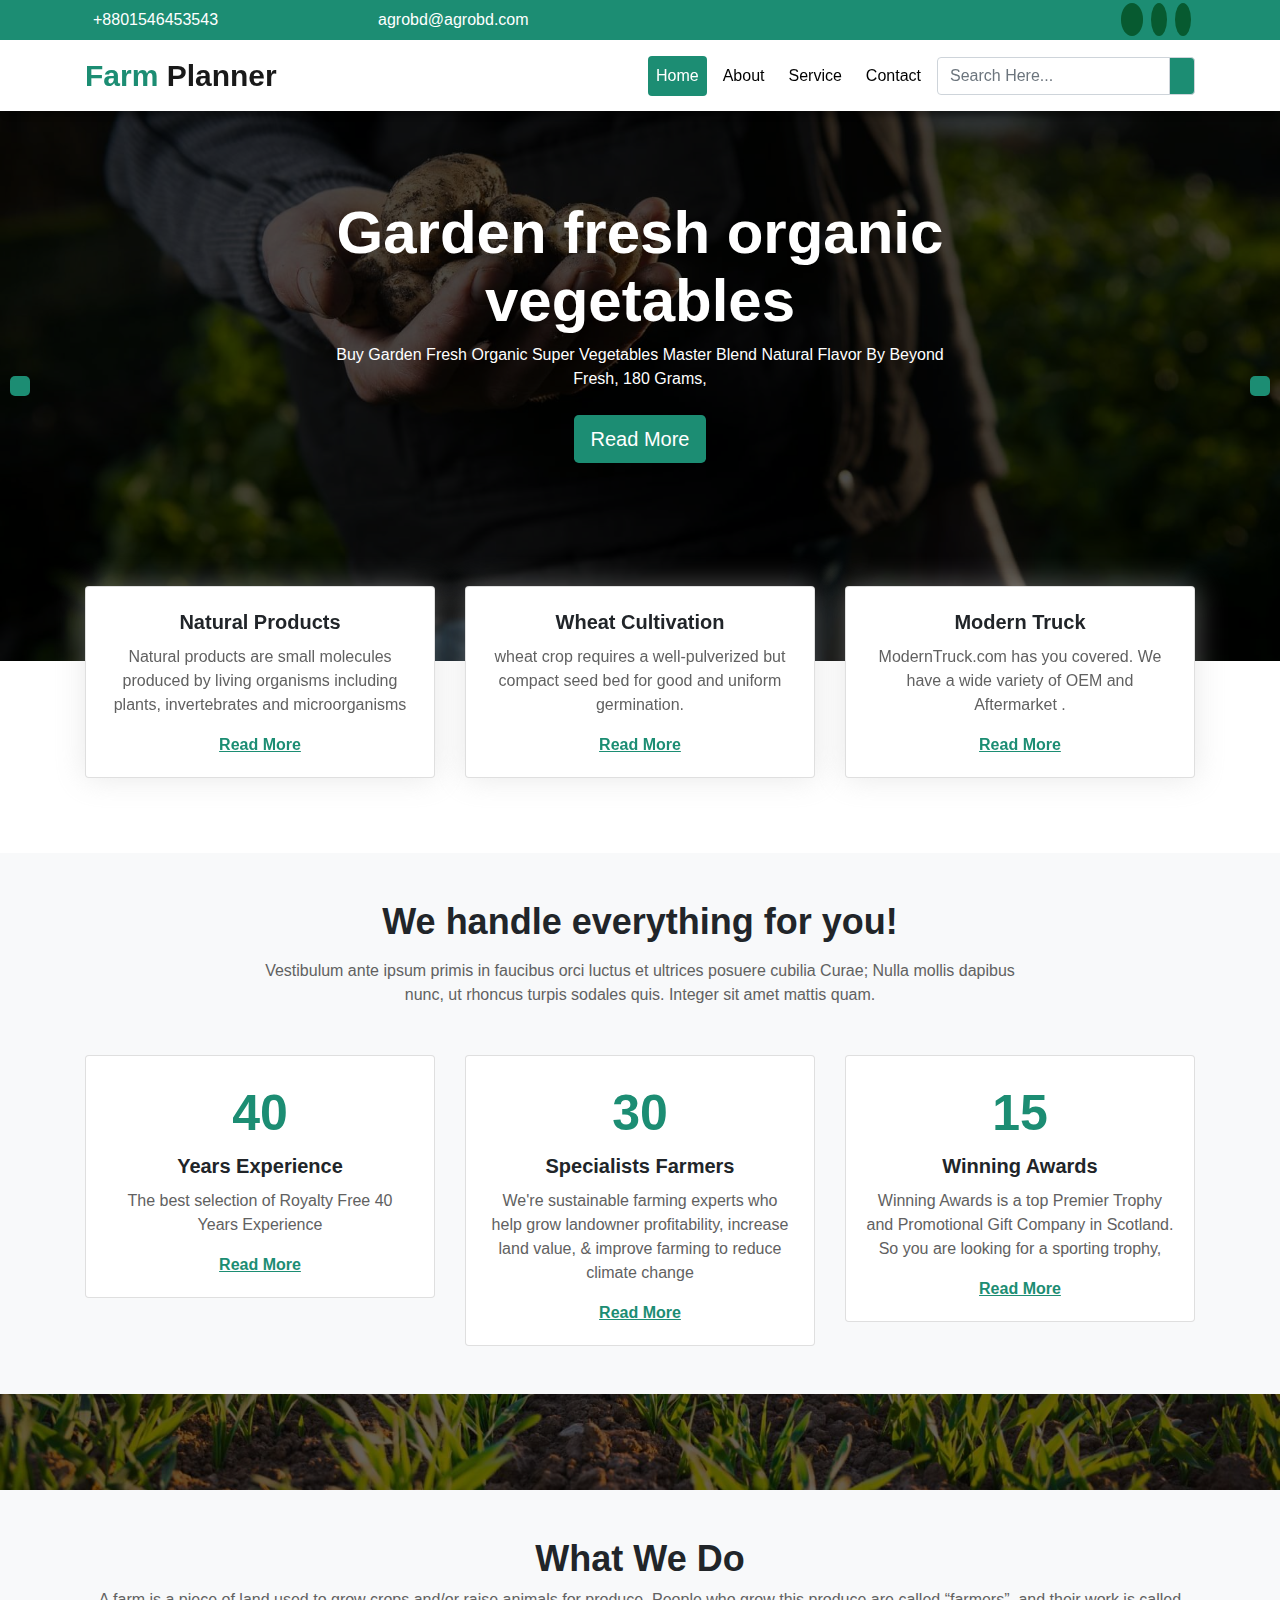
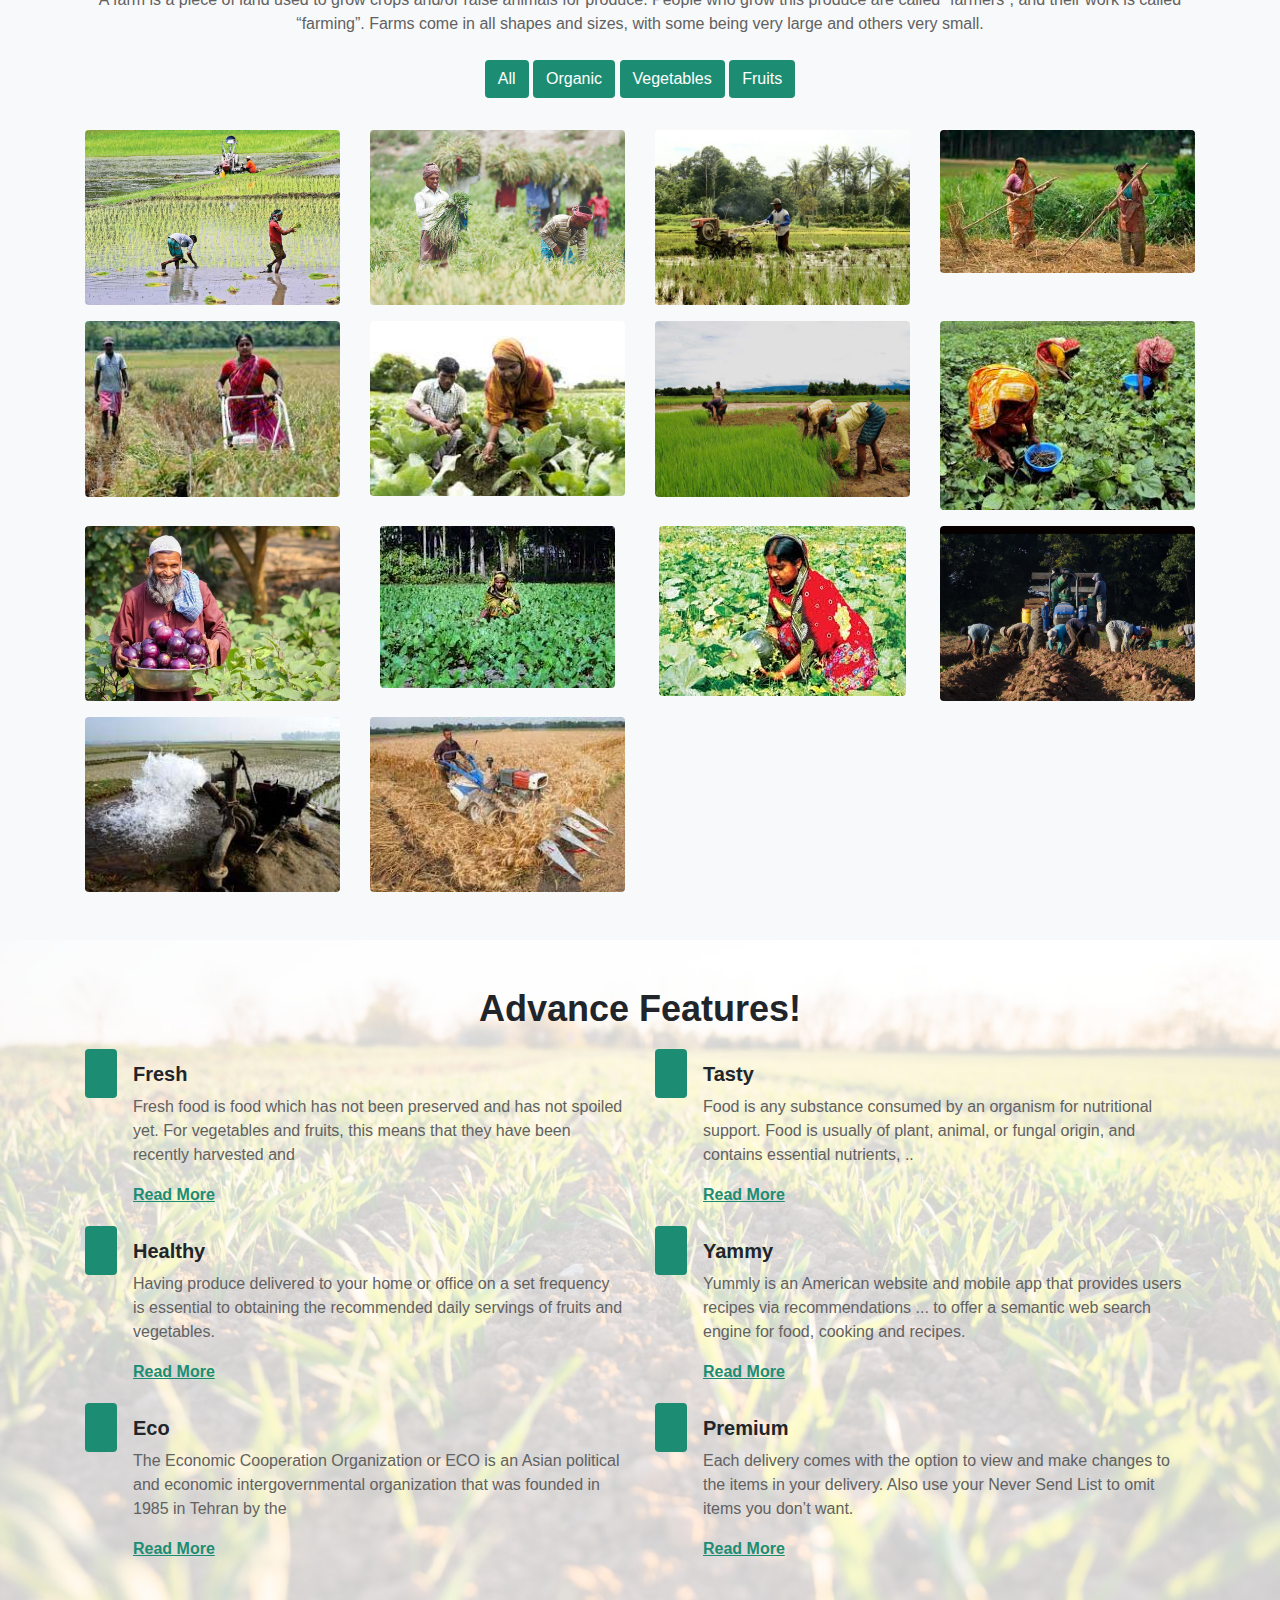
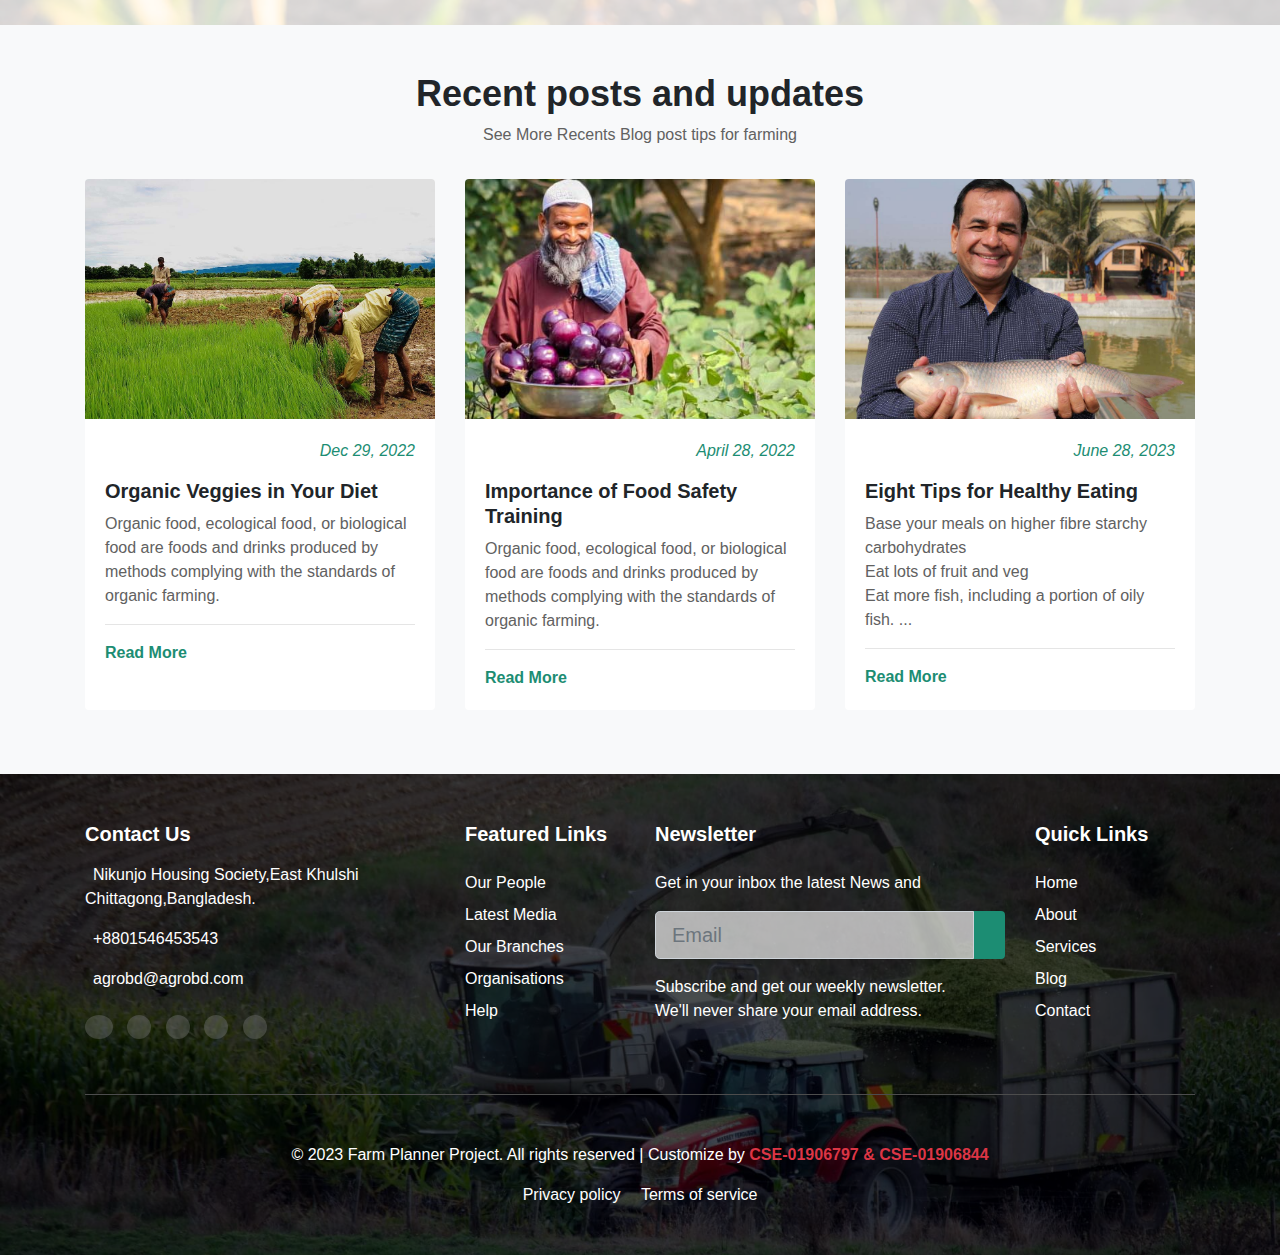
<file: index.html>
<!DOCTYPE html>
<html lang="en">

<head>
  <meta charset="UTF-8" />
  <meta http-equiv="X-UA-Compatible" content="IE=edge" />
  <meta name="viewport" content="width=device-width, initial-scale=1.0" />
  <link rel="stylesheet" href="https://pro.fontawesome.com/releases/v5.10.0/css/all.css"
    integrity="sha384-AYmEC3Yw5cVb3ZcuHtOA93w35dYTsvhLPVnYs9eStHfGJvOvKxVfELGroGkvsg+p" crossorigin="anonymous" />
  <link rel="stylesheet" href="css/slick.css" />
  <link rel="stylesheet" href="css/owl.carousel.min.css" />
  <link rel="stylesheet" href="css/owl.theme.default.min.css" />
  <link rel="stylesheet" href="css/bootstrap.css" />
  <link rel="stylesheet" href="css/magnific-popup.css" />
  <link rel="stylesheet" href="css/style.css" />
  <link rel="stylesheet" href="css/responsive.css" />
  <title>Farm Plannner Project</title>
</head>

<body>
  <div class="preloader">
    <ul>
      <li></li>
      <li></li>
      <li></li>
      <li></li>
      <li></li>
    </ul>
  </div>
  <section id="contact-links" class="text-white py-2 clearfix">
    <div class="container">
      <div class="row align-items-center">
        <div class="col-4 col-md-3">
          <p class="mb-0">
            <i class="fa fa-phone"></i><a href="tel: +142 5897555" class="ml-2 text-white">+8801546453543</a>
          </p>
        </div>
        <div class="col-md-5 d-none d-md-block">
          <p class="mb-0">
            <i class="fa fa-envelope"></i><a href="info@example.com" class="ml-2 text-white">agrobd@agrobd.com</a>
          </p>
        </div>
        <div class="col-8 col-md-4 icons">
          <a href="info@example.com" class="text-white"><i class="fa fa-envelope d-md-none mx-1 p-2"></i></a>
          <a href="#facebook" class="text-white"><i class="fab fa-facebook-f mx-1"></i></a>
          <a href="#twitter" class="text-white"><i class="fab fa-twitter mx-1 p-2"></i></a>
          <a href="#instagram" class="text-white"><i class="fab fa-instagram mx-1 p-2"></i></a>
        </div>
      </div>
    </div>
  </section>
  <nav class="navbar navbar-expand-md navbar-light sticky-top">
    <div class="container">
      <a href="index.html" class="navbar-brand">
        <span>Farm</span> Planner
      </a>
      <button class="navbar-toggler navbar-toggler-right bg-danger" data-toggle="collapse" data-target="#navbarNav">
        <span class="navbar-toggler-icon"></span>
      </button>
      <div class="collapse navbar-collapse" id="navbarNav">
        <ul class="navbar-nav text-center ml-auto">
          <li class="nav-item active mr-md-1 mr-lg-2 mb-2 mb-md-0">
            <a class="nav-link" href="index.html">Home</a>
          </li>
          <li class="nav-item mr-md-1 mr-lg-2 mb-2 mb-md-0">
            <a class="nav-link" href="about.html">About</a>
          </li>
          <li class="nav-item mr-md-1 mr-lg-2 mb-2 mb-md-0">
            <a class="nav-link" href="services.html">Service</a>
          </li>
          <li class="nav-item mr-md-1 mr-lg-2 mb-2 mb-md-0">
            <a class="nav-link" href="contact.html">Contact</a>
          </li>
        </ul>
        <form action="#">
          <div class="form-group mb-0">
            <div class="input-group">
              <input required type="text" class="form-control" placeholder="Search Here..." />
              <div class="input-group-append">
                <span class="input-group-text"><i class="fa fa-search text-white"></i></span>
              </div>
            </div>
          </div>
        </form>
      </div>
    </div>
  </nav>
  <div class="slideOne">
    <div class="single-slider img-1">
      <div class="slider-content text-white text-center">
        <h1>Garden fresh organic <br />vegetables</h1>
        <p>
          Buy Garden Fresh Organic Super Vegetables Master Blend Natural
          Flavor By Beyond Fresh, 180 Grams,
        </p>
        <a href="services.html" style="background-color: #1c8d73; color: white" class="btn btn-lg mt-2">Read More</a>
      </div>
    </div>
    <div class="single-slider img-2">
      <div class="slider-content text-white text-center">
        <h1>Fruits from premium <br />gardens</h1>
        <p>
          Growing Summer Fruits in the Garden · Fresh strawberries Nothing
          tastes like fresh strawberries straight from the summer garden.
        </p>
        <a href="services.html" style="background-color: #1c8d73; color: white" class="btn btn-lg mt-2">Read More</a>
      </div>
    </div>
    <div class="single-slider img-3">
      <div class="slider-content text-white text-center">
        <h1>We provide organic <br />products</h1>
        <p>
          organic food, fresh or processed food produced by organic farming
          methods. Organic food is grown without the use of synthetic
          chemicals,
        </p>
        <a href="services.html" style="background-color: #1c8d73; color: white" class="btn btn-lg mt-2">Read More</a>
      </div>
    </div>
    <div class="single-slider img-4">
      <div class="slider-content text-white text-center">
        <h1>We grow food for all <br />appetites</h1>
        <p>
          Appetite is the desire to eat food items, usually due to hunger.
          Appealing foods can stimulate appetite even when hunger is absent,
          although appetite can be .
        </p>
        <a href="services.html" style="background-color: #1c8d73; color: white" class="btn btn-lg mt-2">Read More</a>
      </div>
    </div>
  </div>
  <section id="box" class="">
    <div class="container">
      <div class="row">
        <div class="col-md-4 d-flex mb-3 mb-md-0">
          <div class="card">
            <div class="card-body text-center">
              <i class="fab fa-viadeo icon py-3"></i>
              <h4>Natural Products</h4>
              <p class="para">
                Natural products are small molecules produced by living
                organisms including plants, invertebrates and microorganisms
              </p>
              <a href="services.html" class="read-more">Read More</a>
            </div>
          </div>
        </div>
        <div class="col-md-4 d-flex mb-3 mb-md-0">
          <div class="card">
            <div class="card-body text-center">
              <i class="fab fa-pagelines icon py-3"></i>
              <h4>Wheat Cultivation</h4>
              <p class="para">
                wheat crop requires a well-pulverized but compact seed bed for
                good and uniform germination.
              </p>
              <a href="services.html" class="read-more">Read More</a>
            </div>
          </div>
        </div>
        <div class="col-md-4 d-flex">
          <div class="card">
            <div class="card-body text-center">
              <i class="fab fa-apple icon py-3"></i>
              <h4>Modern Truck</h4>
              <p class="para">
                ModernTruck.com has you covered. We have a wide variety of OEM
                and Aftermarket .
              </p>
              <a href="services.html" class="read-more">Read More</a>
            </div>
          </div>
        </div>
      </div>
    </div>
  </section>
  <section id="about-everything" class="py-5 bg-light text-center">
    <div class="container">
      <h2 class="mb-3">We handle everything for you!</h2>
      <p class="para mb-5">
        Vestibulum ante ipsum primis in faucibus orci luctus et ultrices
        posuere cubilia Curae; Nulla mollis dapibus <br />nunc, ut rhoncus
        turpis sodales quis. Integer sit amet mattis quam.
      </p>
      <div class="row">
        <div class="col-md-6 col-lg-4 mb-3 mb-lg-0">
          <div class="card">
            <div class="card-body">
              <p class="number mb-0">40</p>
              <h4>Years Experience</h4>
              <p class="para">
                The best selection of Royalty Free 40 Years Experience
              </p>
              <a href="services.html" class="read-more">Read More</a>
            </div>
          </div>
        </div>
        <div class="col-md-6 col-lg-4 mb-3 mb-lg-0">
          <div class="card">
            <div class="card-body">
              <p class="number mb-0">30</p>
              <h4>Specialists Farmers</h4>
              <p class="para">
                We're sustainable farming experts who help grow landowner
                profitability, increase land value, & improve farming to
                reduce climate change
              </p>
              <a href="services.html" class="read-more">Read More</a>
            </div>
          </div>
        </div>
        <div class="col-md-6 col-lg-4 offset-md-3 offset-lg-0">
          <div class="card">
            <div class="card-body">
              <p class="number mb-0">15</p>
              <h4>Winning Awards</h4>
              <p class="para">
                Winning Awards is a top Premier Trophy and Promotional Gift
                Company in Scotland. So you are looking for a sporting trophy,
              </p>
              <a href="services.html" class="read-more">Read More</a>
            </div>
          </div>
        </div>
      </div>
    </div>
  </section>

  <section id="slideTwo" class="py-5">
    <div class="container">
      <div class="owl-carousel owl-theme">
        <div class="item">
          <div class="client-desc">
            <div class="card">
              <div class="card-body text-center">
                <img src="img/c1.jpg" alt="client1" class="img-fluid rounded-circle" />
                <h5 class="mt-3">Steve Smith</h5>
                <p class="mb-1">Client</p>
                <p class="para">
                  " Magna aliqua. Ut enim ad minim veniam, quis nostrud.Lorem
                  ipsum dolor Lorem ipsum dolor sit amet consectetur
                  adipisicing elit. Quos, illum! "
                </p>
                <div class="star-icons">
                  <i class="fa fa-star"></i> <i class="fa fa-star"></i>
                  <i class="fa fa-star"></i> <i class="fa fa-star"></i>
                  <i class="fa fa-star"></i>
                </div>
              </div>
            </div>
          </div>
        </div>
        <div class="item">
          <div class="client-desc">
            <div class="card">
              <div class="card-body text-center">
                <img src="img/c2.jpg" alt="client1" class="img-fluid rounded-circle" />
                <h5 class="mt-3">Jessey Rider</h5>
                <p class="mb-1">Client</p>
                <p class="para">
                  " Magna aliqua. Ut enim ad minim veniam, quis nostrud.Lorem
                  ipsum dolor Lorem ipsum dolor sit amet consectetur
                  adipisicing elit. Quos, illum! "
                </p>
                <div class="star-icons">
                  <i class="fa fa-star"></i> <i class="fa fa-star"></i>
                  <i class="fa fa-star"></i> <i class="fa fa-star"></i>
                  <i class="fa fa-star-half-alt" aria-hidden="true"></i>
                </div>
              </div>
            </div>
          </div>
        </div>
        <div class="item">
          <div class="client-desc">
            <div class="card">
              <div class="card-body text-center">
                <img src="img/c3.jpg" alt="client1" class="img-fluid rounded-circle" />
                <h5 class="mt-3">Mark Stoins</h5>
                <p class="mb-1">Client</p>
                <p class="para">
                  " Magna aliqua. Ut enim ad minim veniam, quis nostrud.Lorem
                  ipsum dolor Lorem ipsum dolor sit amet consectetur
                  adipisicing elit. Quos, illum! "
                </p>
                <div class="star-icons">
                  <i class="fa fa-star"></i> <i class="fa fa-star"></i>
                  <i class="fa fa-star"></i> <i class="fa fa-star"></i>
                  <i class="fa fa-star"></i>
                </div>
              </div>
            </div>
          </div>
        </div>
        <div class="item">
          <div class="client-desc">
            <div class="card">
              <div class="card-body text-center">
                <img src="img/c4.jpg" alt="client1" class="img-fluid rounded-circle" />
                <h5 class="mt-3">Steve Smith</h5>
                <p class="mb-1">Client</p>
                <p class="para">
                  " Magna aliqua. Ut enim ad minim veniam, quis nostrud.Lorem
                  ipsum dolor Lorem ipsum dolor sit amet consectetur
                  adipisicing elit. Quos, illum! "
                </p>
                <div class="star-icons">
                  <i class="fa fa-star"></i> <i class="fa fa-star"></i>
                  <i class="fa fa-star"></i> <i class="fa fa-star"></i>
                  <i class="fa fa-star-half-alt" aria-hidden="true"></i>
                </div>
              </div>
            </div>
          </div>
        </div>
      </div>
    </div>
  </section>

  <section id="mixitUp" class="py-5 text-center bg-light parent-container">
    <div class="container">
      <h2>What We Do</h2>
      <p class="para">
        A farm is a piece of land used to grow crops and/or raise animals for
        produce. People who grow this produce are called “farmers”, and their
        work is called “farming”. Farms come in all shapes and sizes, with
        some being very large and others very small.
      </p>
    </div>
    <div class="area">
      <div class="container">
        <div class="row mt-4 mb-3">
          <div class="col-md-12">
            <div class="filter">
              <button style="background-color: #1c8d73; color: white" class="btn" data-filter="all">
                All
              </button>
              <button style="background-color: #1c8d73; color: white" class="btn" data-filter=".organic">
                Organic
              </button>
              <button style="background-color: #1c8d73; color: white" class="btn" data-filter=".vegetables">
                Vegetables
              </button>
              <button style="background-color: #1c8d73; color: white" class="btn" data-filter=".fruits">
                Fruits
              </button>
            </div>
          </div>
        </div>
        <div class="row portfolio">
          <div class="mix col-sm-6 col-md-3 .col-lg-3 mt-3 vegetables">
            <div class="item">
              <a href="img/g1.jpg"><img src="img/g1.jpg" class="rounded img-fluid" /></a>
            </div>
          </div>
          <div class="mix col-sm-6 col-md-3 .col-lg-3 mt-3 organic">
            <div class="item">
              <a href="img/g2.jpg"><img src="img/g2.jpg" class="rounded img-fluid" /></a>
            </div>
          </div>
          <div class="mix col-sm-6 col-md-3 .col-lg-3 mt-3 vegetables">
            <div class="item">
              <a href="img/g3.jpg"><img src="img/g3.jpg" class="rounded img-fluid" /></a>
            </div>
          </div>
          <div class="mix col-sm-6 col-md-3 .col-lg-3 mt-3 organic">
            <div class="item">
              <a href="img/g4.jpg"><img src="img/g4.jpg" class="rounded img-fluid" /></a>
            </div>
          </div>
          <div class="mix col-sm-6 col-md-3 .col-lg-3 mt-3 fruits organic">
            <div class="item">
              <a href="img/g5.jpg"><img src="img/g5.jpg" class="rounded img-fluid" /></a>
            </div>
          </div>
          <div class="mix col-sm-6 col-md-3 .col-lg-3 mt-3 vegetables">
            <div class="item">
              <a href="img/g6.jpg"><img src="img/g6.jpg" class="rounded img-fluid" /></a>
            </div>
          </div>
          <div class="mix col-sm-6 col-md-3 .col-lg-3 mt-3 organic fruits">
            <div class="item">
              <a href="img/g7.jpg"><img src="img/g7.jpg" class="rounded img-fluid" /></a>
            </div>
          </div>
          <div class="mix col-sm-6 col-md-3 .col-lg-3 mt-3 vegetables">
            <div class="item">
              <a href="img/g8.jpg"><img src="img/g8.jpg" class="rounded img-fluid" /></a>
            </div>
          </div>
          <div class="mix col-sm-6 col-md-3 .col-lg-3 mt-3 organic fruits">
            <div class="item">
              <a href="img/g9.jpg"><img src="img/g9.jpg" class="rounded img-fluid" /></a>
            </div>
          </div>
          <div class="mix col-sm-6 col-md-3 .col-lg-3 mt-3 vegetables">
            <div class="item">
              <a href="img/g10.jpg"><img src="img/g10.jpg" class="rounded img-fluid" /></a>
            </div>
          </div>
          <div class="mix col-sm-6 col-md-3 .col-lg-3 mt-3 organic fruits">
            <div class="item">
              <a href="img/g11.jpg"><img src="img/g11.jpg" class="rounded img-fluid" /></a>
            </div>
          </div>
          <div class="mix col-sm-6 col-md-3 .col-lg-3 mt-3 fruits vegetables">
            <div class="item">
              <a href="img/g12.jpg"><img src="img/g12.jpg" class="rounded img-fluid" /></a>
            </div>
          </div>
          <div class="mix col-sm-6 col-md-3 .col-lg-3 mt-3 vegetables">
            <div class="item">
              <a href="img/g13.jpg"><img src="img/g13.jpg" class="rounded img-fluid" /></a>
            </div>
          </div>
          <div class="mix col-sm-6 col-md-3 .col-lg-3 mt-3 organic fruits">
            <div class="item">
              <a href="img/g14.jpg"><img src="img/g14.jpg" class="rounded img-fluid" /></a>
            </div>
          </div>
        </div>
      </div>
    </div>
  </section>
  <section id="features" class="py-5">
    <div class="container">
      <h2 class="text-center">Advance Features!</h2>

      <div class="row pt-2">
        <div class="col-md-6 align-items-start my-3">
          <div class="d-flex flex-row">
            <div class="text-white">
              <i class="fa fa-leaf p-3 rounded"></i>
            </div>
            <div class="pl-3">
              <h5>Fresh</h5>
              <p class="para">
                Fresh food is food which has not been preserved and has not
                spoiled yet. For vegetables and fruits, this means that they
                have been recently harvested and
              </p>
              <a href="services.html" class="read-more">Read More</a>
            </div>
          </div>
        </div>
        <div class="col-md-6 align-items-start my-3">
          <div class="d-flex flex-row">
            <div class="text-white">
              <i class="fa fa-thumbs-up p-3 rounded"></i>
            </div>
            <div class="pl-3">
              <h5>Tasty</h5>
              <p class="para">
                Food is any substance consumed by an organism for nutritional
                support. Food is usually of plant, animal, or fungal origin,
                and contains essential nutrients, ..
              </p>
              <a href="services.html" class="read-more">Read More</a>
            </div>
          </div>
        </div>
        <div class="col-md-6 align-items-start my-3">
          <div class="d-flex flex-row">
            <div class="text-white">
              <i class="fa fa-heartbeat p-3 rounded"></i>
            </div>
            <div class="pl-3">
              <h5>Healthy</h5>
              <p class="para">
                Having produce delivered to your home or office on a set
                frequency is essential to obtaining the recommended daily
                servings of fruits and vegetables.
              </p>
              <a href="services.html" class="read-more">Read More</a>
            </div>
          </div>
        </div>
        <div class="col-md-6 align-items-start my-3">
          <div class="d-flex flex-row">
            <div class="text-white">
              <i class="fa fa-heart p-3 rounded"></i>
            </div>
            <div class="pl-3">
              <h5>Yammy</h5>
              <p class="para">
                Yummly is an American website and mobile app that provides
                users recipes via recommendations ... to offer a semantic web
                search engine for food, cooking and recipes.
              </p>
              <a href="services.html" class="read-more">Read More</a>
            </div>
          </div>
        </div>
        <div class="col-md-6 align-items-start my-3">
          <div class="d-flex flex-row">
            <div class="text-white">
              <i class="fab fa-pagelines p-3 rounded"></i>
            </div>
            <div class="pl-3">
              <h5>Eco</h5>
              <p class="para">
                The Economic Cooperation Organization or ECO is an Asian
                political and economic intergovernmental organization that was
                founded in 1985 in Tehran by the
              </p>
              <a href="services.html" class="read-more">Read More</a>
            </div>
          </div>
        </div>
        <div class="col-md-6 align-items-start my-3">
          <div class="d-flex flex-row">
            <div class="text-white">
              <i class="fa fa-gift p-3 rounded"></i>
            </div>
            <div class="pl-3">
              <h5>Premium</h5>
              <p class="para">
                Each delivery comes with the option to view and make changes
                to the items in your delivery. Also use your Never Send List
                to omit items you don’t want.
              </p>
              <a href="services.html" class="read-more">Read More</a>
            </div>
          </div>
        </div>
      </div>
    </div>
  </section>
  <section id="updates" class="py-5 bg-light">
    <div class="container">
      <h2 class="text-center">Recent posts and updates</h2>
      <p class="para text-center">
        See More Recents Blog post tips for farming
      </p>
      <div class="row">
        <div class="col-md-6 col-lg-4 d-flex py-3">
          <div class="card">
            <div class="img">
              <img src="img/g7.jpg" class="img-fluid rounded" />
            </div>
            <div class="card-body">
              <p class="date">Dec 29, 2022</p>
              <h5>Organic Veggies in Your Diet</h5>
              <p class="para">
                Organic food, ecological food, or biological food are foods
                and drinks produced by methods complying with the standards of
                organic farming.
              </p>
              <hr />
              <a href="services.html" class="read-more">Read More <i class="fa fa-angle-right pl-1"></i></a>
            </div>
          </div>
        </div>
        <div class="col-md-6 col-lg-4 d-flex py-3">
          <div class="card">
            <div class="img">
              <img src="img/g9.jpg" class="img-fluid rounded" />
            </div>
            <div class="card-body">
              <p class="date">April 28, 2022</p>
              <h5>Importance of Food Safety Training</h5>
              <p class="para">
                Organic food, ecological food, or biological food are foods
                and drinks produced by methods complying with the standards of
                organic farming.
              </p>
              <hr />
              <a href="services.html" class="read-more">Read More <i class="fa fa-angle-right pl-1"></i></a>
            </div>
          </div>
        </div>
        <div class="col-md-6 col-lg-4 d-flex py-3 offset-md-3 offset-lg-0">
          <div class="card">
            <div class="img">
              <img src="img/g16.jpg" class="img-fluid rounded" />
            </div>
            <div class="card-body">
              <p class="date">June 28, 2023</p>
              <h5>Eight Tips for Healthy Eating</h5>
              <p class="para">
                Base your meals on higher fibre starchy carbohydrates <br />
                Eat lots of fruit and veg <br />
                Eat more fish, including a portion of oily fish. ...
              </p>
              <hr />
              <a href="services.html" class="read-more">Read More <i class="fa fa-angle-right pl-1"></i></a>
            </div>
          </div>
        </div>
      </div>
    </div>
  </section>
  <section id="footer" class="py-5 text-white">
    <div class="container">
      <div class="row mb-2 mb-md-4 mb-lg-5">
        <div class="col-md-6 col-lg-4 py-4 py-md-3 py-lg-0">
          <h5 class="mb-3">Contact Us</h5>
          <p>
            <i class="fas fa-map-marker-alt mr-2"></i>Nikunjo Housing
            Society,East Khulshi<br />Chittagong,Bangladesh.
          </p>
          <p><i class="fa fa-phone mr-2"></i><a href="">+8801546453543</a></p>
          <p>
            <i class="fa fa-envelope-open mr-2"></i><a href="farmer-mail@support.com">agrobd@agrobd.com</a>
          </p>
          <div class="social-icons mt-4">
            <a href="#facebook" class="facebook"><i class="fab fa-facebook-f text-white"></i></a>
            <a href="#facebook" class="twitter"><i class="fab fa-twitter text-white"></i></a>
            <a href="#facebook" class="instagram"><i class="fab fa-instagram text-white"></i></a>
            <a href="#facebook" class="google"><i class="fab fa-google-plus text-white"></i></a>
            <a href="#facebook" class="linkedin"><i class="fab fa-linkedin text-white"></i></a>
          </div>
        </div>
        <div class="col-md-6 col-lg-2 py-4 py-md-3 py-lg-0">
          <h5>Featured Links</h5>
          <ul class="p-0 m-0 mt-4">
            <li class="my-2">
              <a class="text-white" href="contact.html">Our People</a>
            </li>
            <li class="my-2">
              <a class="text-white" href="contact.html">Latest Media</a>
            </li>
            <li class="my-2">
              <a class="text-white" href="contact.html">Our Branches</a>
            </li>
            <li class="my-2">
              <a class="text-white" href="contact.html">Organisations</a>
            </li>
            <li class="my-2">
              <a class="text-white" href="contact.html">Help</a>
            </li>
          </ul>
        </div>
        <div class="col-md-6 col-lg-4 py-4 py-md-3 py-lg-0">
          <h5>Newsletter</h5>
          <p class="mt-4">Get in your inbox the latest News and</p>
          <form action="#">
            <div class="form-group">
              <div class="input-group">
                <input type="email" class="form-control form-control-lg" placeholder="Email" required />
                <div class="input-group-append">
                  <button type="submit" class="input-group-text">
                    <i class="fa fa-envelope text-white px-1"></i>
                  </button>
                </div>
              </div>
            </div>
          </form>
          <p>
            Subscribe and get our weekly newsletter. <br />We'll never share
            your email address.
          </p>
        </div>
        <div class="col-md-6 col-lg-2 py-4 py-md-3 py-lg-0">
          <h5>Quick Links</h5>
          <ul class="p-0 m-0 mt-4">
            <li class="my-2">
              <a class="text-white" href="index.html">Home</a>
            </li>
            <li class="my-2">
              <a class="text-white" href="about.html">About</a>
            </li>
            <li class="my-2">
              <a class="text-white" href="services.html">Services</a>
            </li>
            <li class="my-2"><a class="text-white" href="#page">Blog</a></li>
            <li class="my-2">
              <a class="text-white" href="contact.html">Contact</a>
            </li>
          </ul>
        </div>
      </div>
      <div class="copyright">
        <div class="row text-center">
          <div class="col">
            <p class="pt-5">
              © 2023 Farm Planner Project. All rights reserved | Customize by
              <strong class="text-danger">CSE-01906797 & CSE-01906844</strong>
            </p>
            <ul class="text-center m-0 p-0">
              <li>
                <a href="#link" class="mx-2 text-white">Privacy policy</a>
              </li>
              <li>
                <a href="#link" class="mx-2 text-white">Terms of service</a>
              </li>
            </ul>
          </div>
        </div>
      </div>
    </div>
  </section>
  <a href="#" id="scrolling" title="Scroll Top" data-placement="left" data-toggle="tooltip"><i
      class="fas fa-arrow-up"></i></a>
  <script src="js/jquery-3.6.0.min.js"></script>
  <script src="js/bootstrap.min.js"></script>
  <script src="js/slick.min.js"></script>
  <!-- <script src="js/jquery.magnific-popup.min.js"></script> -->
  <script src="js/mixitup.min.js"></script>
  <!-- <script src="js/owl.carousel.min.js"></script> -->
  <script>
    $(window).on("load", function () {
      $(".preloader").fadeOut();
    });
    var mixer = mixitup(".portfolio");
    $(document).ready(function () {
      $(".slideOne").slick({
        prevArrow:
          '<button type="button" class="slick-prev"><i class="fas fa-long-arrow-alt-left"></i></button>',
        nextArrow:
          '<button type="button" class="slick-next"><i class="fas fa-long-arrow-alt-right"></i></button>',
        loop: true,
        autoplay: true,
        autoplaySpeed: 4000,
      });
    });
    $(document).ready(function () {
      $(".image-link").magnificPopup({ type: "image" });
    });
    $(".parent-container").magnificPopup({
      delegate: "a",
      type: "image",
      gallery: { enabled: true },
      zoom: { enabled: true, duration: 500, easing: "ease-in-out" },
    });
    $(".owl-carousel").owlCarousel({
      margin: 15,
      loop: true,
      autoplay: true,
      autoplayHoverPause: true,
      autoplayTimeout: 4000,
      autoplaySpeed: 1000,
      responsive: { 0: { items: 1 }, 768: { items: 2 }, 992: { items: 3 } },
    });
    $(document).ready(function () {
      $(window).scroll(function () {
        if ($(this).scrollTop() > 200) {
          $("#scrolling").fadeIn(300);
        } else {
          $("#scrolling").fadeOut(300);
        }
      });
      $("#scrolling").click(function () {
        $("html, body").animate({ scrollTop: 0 }, 1000);
      });
    });
  </script>
</body>

</html>
</file>
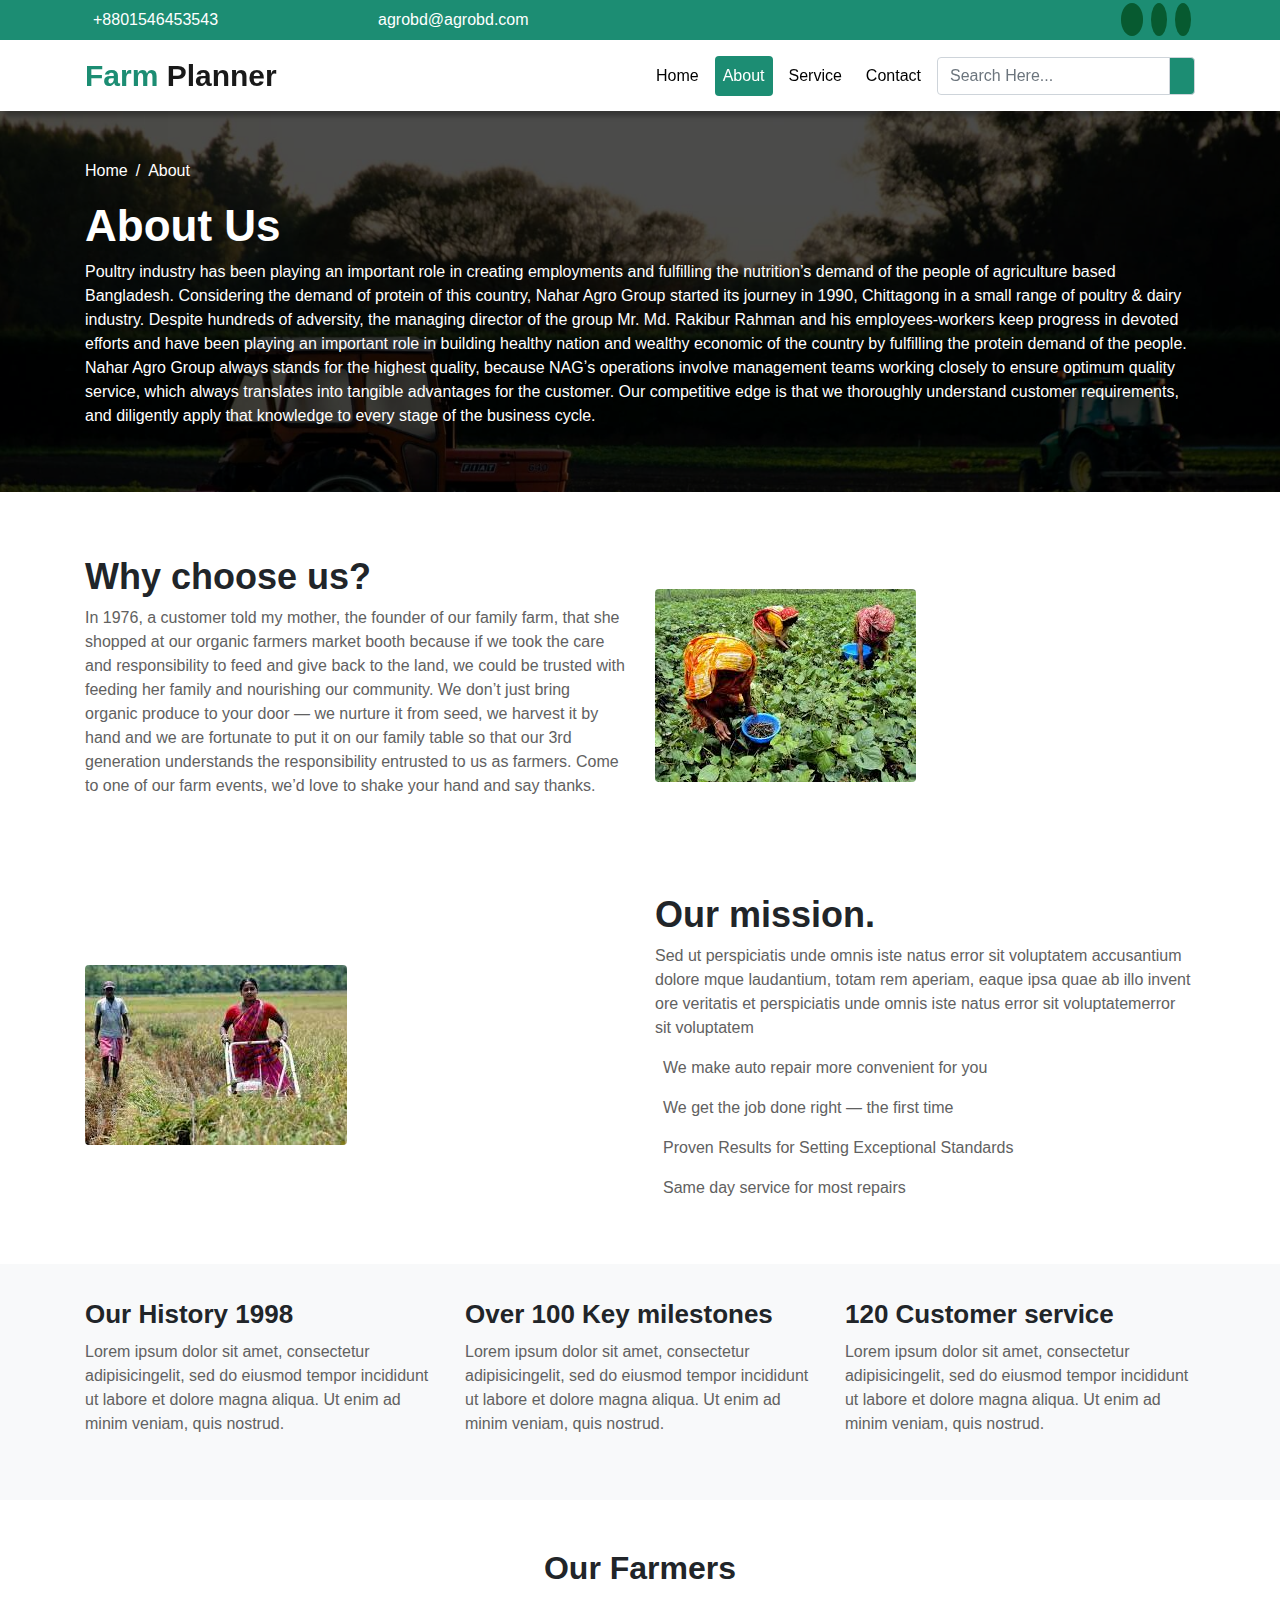
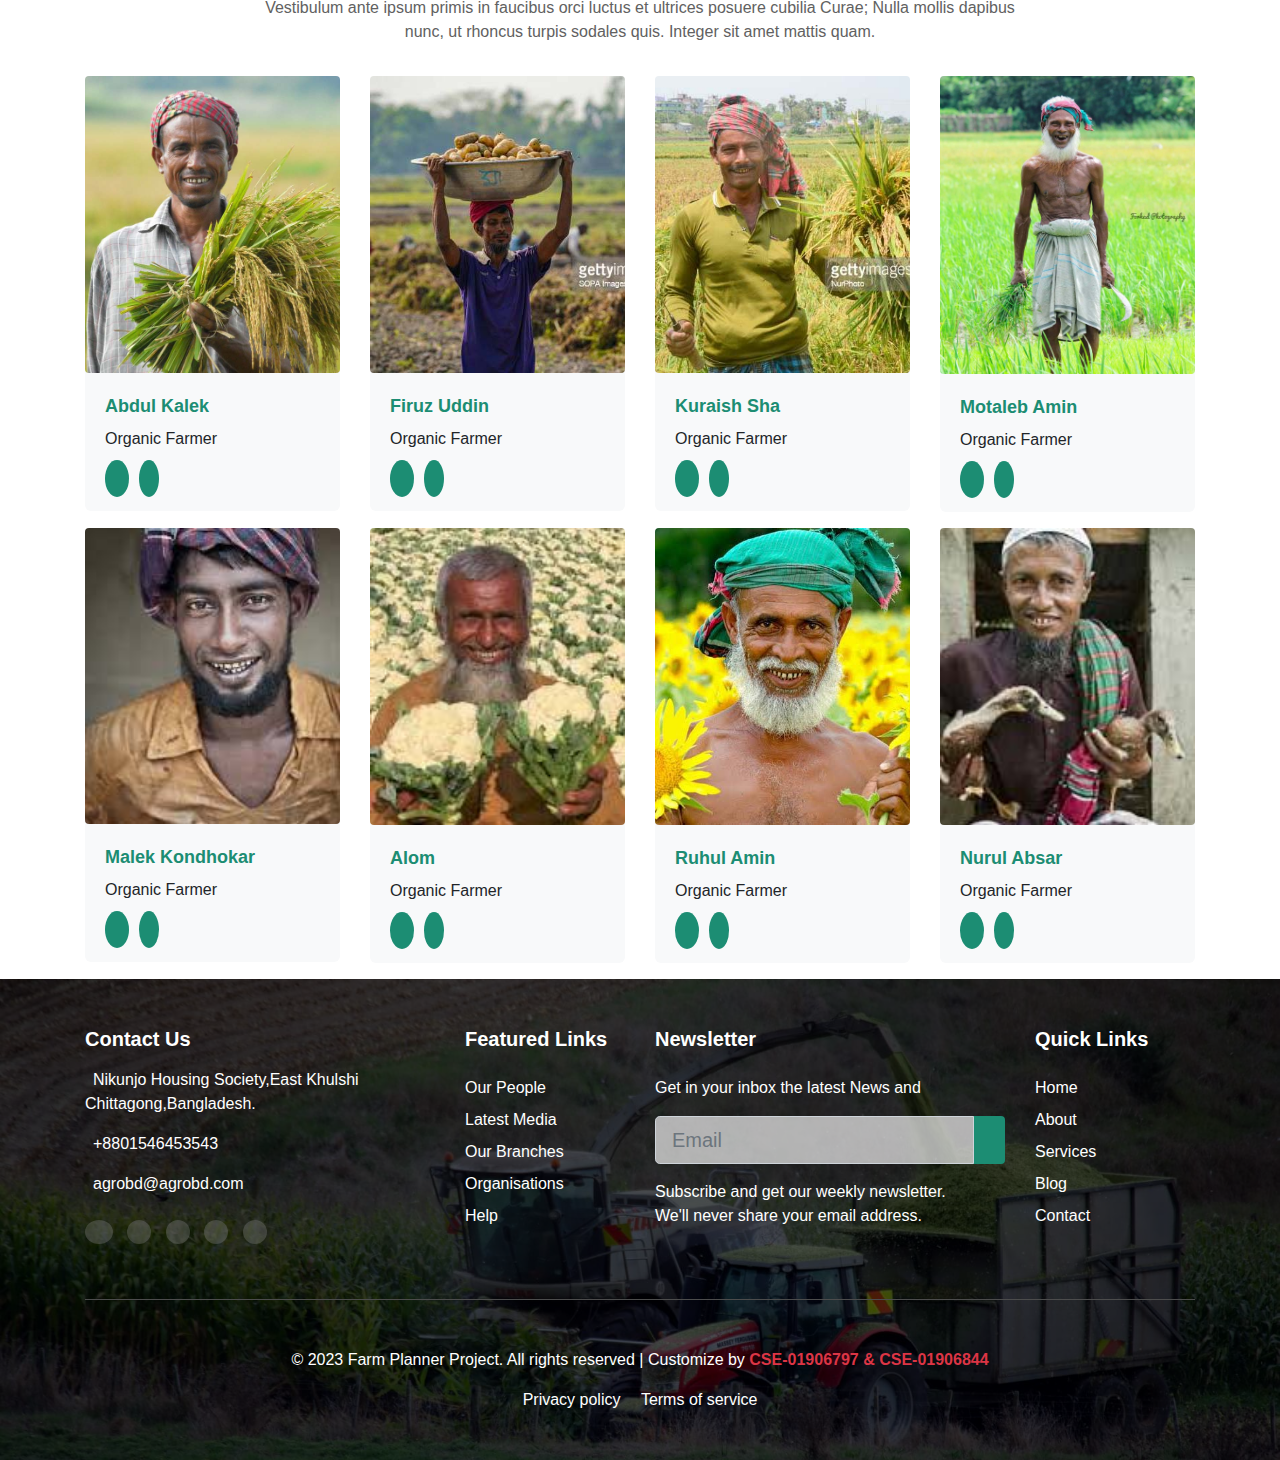
<file: about.html>
<!DOCTYPE html>
<html lang="en">

<head>
  <meta charset="UTF-8" />
  <meta http-equiv="X-UA-Compatible" content="IE=edge" />
  <meta name="viewport" content="width=device-width, initial-scale=1.0" />
  <link rel="stylesheet" href="https://pro.fontawesome.com/releases/v5.10.0/css/all.css"
    integrity="sha384-AYmEC3Yw5cVb3ZcuHtOA93w35dYTsvhLPVnYs9eStHfGJvOvKxVfELGroGkvsg+p" crossorigin="anonymous" />
  <link rel="stylesheet" href="css/bootstrap.css" />
  <link rel="stylesheet" href="css/style.css" />
  <link rel="stylesheet" href="css/responsive.css" />
  <title>
    Farm Planner project
  </title>
</head>

<body>
  <div class="preloader">
    <ul>
      <li></li>
      <li></li>
      <li></li>
      <li></li>
      <li></li>
    </ul>
  </div>
  <section id="contact-links" class="text-white py-2 clearfix">
    <div class="container">
      <div class="row align-items-center">
        <div class="col-4 col-md-3">
          <p class="mb-0">
            <i class="fa fa-phone"></i><a href="tel: +142 5897555" class="ml-2 text-white">+8801546453543</a>
          </p>
        </div>
        <div class="col-md-5 d-none d-md-block">
          <p class="mb-0">
            <i class="fa fa-envelope"></i><a href="info@example.com" class="ml-2 text-white">agrobd@agrobd.com</a>
          </p>
        </div>
        <div class="col-8 col-md-4 icons">
          <a href="info@example.com" class="text-white"><i class="fa fa-envelope d-md-none mx-1 p-2"></i></a>
          <a href="#facebook" class="text-white"><i class="fab fa-facebook-f mx-1"></i></a>
          <a href="#twitter" class="text-white"><i class="fab fa-twitter mx-1 p-2"></i></a>
          <a href="#instagram" class="text-white"><i class="fab fa-instagram mx-1 p-2"></i></a>
        </div>
      </div>
    </div>
  </section>
  <nav class="navbar navbar-expand-md navbar-light sticky-top">
    <div class="container">
      <a href="index.html" class="navbar-brand">
        <span>Farm</span> Planner
      </a>
      <button class="navbar-toggler navbar-toggler-right bg-danger" data-toggle="collapse" data-target="#navbarNav">
        <span class="navbar-toggler-icon"></span>
      </button>
      <div class="collapse navbar-collapse" id="navbarNav">
        <ul class="navbar-nav text-center ml-auto">
          <li class="nav-item mr-md-1 mr-lg-2 mb-2 mb-md-0">
            <a class="nav-link" href="index.html">Home</a>
          </li>
          <li class="nav-item active mr-md-1 mr-lg-2 mb-2 mb-md-0">
            <a class="nav-link" href="about.html">About</a>
          </li>
          <li class="nav-item mr-md-1 mr-lg-2 mb-2 mb-md-0">
            <a class="nav-link" href="services.html">Service</a>
          </li>
          <li class="nav-item mr-md-1 mr-lg-2 mb-2 mb-md-0">
            <a class="nav-link" href="contact.html">Contact</a>
          </li>
        </ul>
        <form action="#">
          <div class="form-group mb-0">
            <div class="input-group">
              <input type="text" class="form-control" placeholder="Search Here..." required />
              <div class="input-group-append">
                <span class="input-group-text"><i class="fa fa-search text-white"></i></span>
              </div>
            </div>
          </div>
        </form>
      </div>
    </div>
  </nav>
  <section id="home-of-about" class="py-5 text-white">
    <div class="container">
      <ol class="breadcrumb mb-3">
        <li class="breadcrumb-item">
          <a href="index.html" class="text-white">Home</a>
        </li>
        <li class="breadcrumb-item active text-white">About</li>
      </ol>
      <h1>About Us</h1>
      <p>
        Poultry industry has been playing an important role in creating employments and fulfilling the nutrition’s
        demand of the people of agriculture based Bangladesh. Considering the demand of protein of this country, Nahar
        Agro Group started its journey in 1990, Chittagong in a small range of poultry & dairy industry. Despite
        hundreds of adversity, the managing director of the group Mr. Md. Rakibur Rahman and his employees-workers keep
        progress in devoted efforts and have been playing an important role in building healthy nation and wealthy
        economic of the country by fulfilling the protein demand of the people. Nahar Agro Group always stands for the
        highest quality, because NAGʼs operations involve management teams working closely to ensure optimum quality
        service, which always translates into tangible advantages for the customer. Our competitive edge is that we
        thoroughly understand customer requirements, and diligently apply that knowledge to every stage of the business
        cycle.
      </p>
    </div>
  </section>
  <section id="why-choose-us" class="py-5">
    <div class="container">
      <div class="row align-items-center">
        <div class="col-md-6 pt-3">
          <h2>Why choose us?</h2>
          <p class="para">
            In 1976, a customer told my mother, the founder of our family farm, that she shopped at our organic farmers
            market booth because if we took the care and responsibility to feed and give back to the land, we could be
            trusted with feeding her family and nourishing our community. We don’t just bring organic produce to your
            door — we nurture it from seed, we harvest it by hand and we are fortunate to put it on our family table so
            that our 3rd generation understands the responsibility entrusted to us as farmers. Come to one of our farm
            events, we’d love to shake your hand and say thanks.
          </p>

        </div>
        <div class="col-md-6 pt-3">
          <img src="img/g8.jpg" class="img-fluid rounded" />
        </div>
      </div>
    </div>
  </section>
  <section id="mission" class="pt-3 pb-5">
    <div class="container">
      <div class="row align-items-center">
        <div class="col-md-6 pt-3">
          <img src="img/g5.jpg" class="img-fluid rounded" />
        </div>
        <div class="col-md-6 pt-3">
          <h2>Our mission.</h2>
          <p class="para">
            Sed ut perspiciatis unde omnis iste natus error sit voluptatem
            accusantium dolore mque laudantium, totam rem aperiam, eaque ipsa
            quae ab illo invent ore veritatis et perspiciatis unde omnis iste
            natus error sit voluptatemerror sit voluptatem
          </p>
          <p class="para">
            <i class="fa fa-check mr-2"></i>We make auto repair more
            convenient for you
          </p>
          <p class="para">
            <i class="fa fa-check mr-2"></i>We get the job done right — the
            first time
          </p>
          <p class="para">
            <i class="fa fa-check mr-2"></i>Proven Results for Setting
            Exceptional Standards
          </p>
          <p class="para">
            <i class="fa fa-check mr-2"></i>Same day service for most repairs
          </p>
        </div>
      </div>
    </div>
  </section>
  <section id="history" class="pt-3 pb-5 bg-light">
    <div class="container">
      <div class="row">
        <div class="col-md-6 col-lg-4 pt-3 d-flex flex-column">
          <h3 class="h5">Our History 1998</h3>
          <p class="para">
            Lorem ipsum dolor sit amet, consectetur adipisicingelit, sed do
            eiusmod tempor incididunt ut labore et dolore magna aliqua. Ut
            enim ad minim veniam, quis nostrud.
          </p>
        </div>
        <div class="col-md-6 col-lg-4 pt-3 d-flex flex-column">
          <h3 class="h5">Over 100 Key milestones</h3>
          <p class="para">
            Lorem ipsum dolor sit amet, consectetur adipisicingelit, sed do
            eiusmod tempor incididunt ut labore et dolore magna aliqua. Ut
            enim ad minim veniam, quis nostrud.
          </p>
        </div>
        <div class="col-md-6 col-lg-4 pt-3 d-flex flex-column offset-md-3 offset-lg-0">
          <h3 class="h5">120 Customer service</h3>
          <p class="para">
            Lorem ipsum dolor sit amet, consectetur adipisicingelit, sed do
            eiusmod tempor incididunt ut labore et dolore magna aliqua. Ut
            enim ad minim veniam, quis nostrud.
          </p>
        </div>
      </div>
    </div>
  </section>
  <scetion id="farmers">
    <div class="container pt-5 pb-3">
      <h3 class="text-center">Our Farmers</h3>
      <p class="para text-center">
        Vestibulum ante ipsum primis in faucibus orci luctus et ultrices
        posuere cubilia Curae; Nulla mollis dapibus <br />nunc, ut rhoncus
        turpis sodales quis. Integer sit amet mattis quam.
      </p>
      <div class="row">
        <div class="col-md-6 col-lg-3 pt-3">
          <div class="card bg-light">
            <img src="img/t1.jpg" class="img-fluid rounded" />
            <div class="card-body">
              <h6>Abdul Kalek</h6>
              <p>Organic Farmer</p>
              <a href="#facebook"><i class="fab fa-facebook-f"></i></a>
              <a href="#facebook"><i class="fab fa-twitter"></i></a>
            </div>
          </div>
        </div>
        <div class="col-md-6 col-lg-3 pt-3">
          <div class="card bg-light">
            <img src="img/t2.jpg" class="img-fluid rounded" />
            <div class="card-body">
              <h6>Firuz Uddin</h6>
              <p>Organic Farmer</p>
              <a href="#facebook"><i class="fab fa-facebook-f"></i></a>
              <a href="#facebook"><i class="fab fa-twitter"></i></a>
            </div>
          </div>
        </div>
        <div class="col-md-6 col-lg-3 pt-3">
          <div class="card bg-light">
            <img src="img/t3.jpg" class="img-fluid rounded" />
            <div class="card-body">
              <h6>Kuraish Sha</h6>
              <p>Organic Farmer</p>
              <a href="#facebook"><i class="fab fa-facebook-f"></i></a>
              <a href="#facebook"><i class="fab fa-twitter"></i></a>
            </div>
          </div>
        </div>
        <div class="col-md-6 col-lg-3 pt-3">
          <div class="card bg-light">
            <img src="img/t4.jpg" class="img-fluid rounded" />
            <div class="card-body">
              <h6>Motaleb Amin</h6>
              <p>Organic Farmer</p>
              <a href="#facebook"><i class="fab fa-facebook-f"></i></a>
              <a href="#facebook"><i class="fab fa-twitter"></i></a>
            </div>
          </div>
        </div>
        <div class="col-md-6 col-lg-3 pt-3">
          <div class="card bg-light">
            <img src="img/t5.jpg" class="img-fluid rounded" />
            <div class="card-body">
              <h6>Malek Kondhokar</h6>
              <p>Organic Farmer</p>
              <a href="#facebook"><i class="fab fa-facebook-f"></i></a>
              <a href="#facebook"><i class="fab fa-twitter"></i></a>
            </div>
          </div>
        </div>
        <div class="col-md-6 col-lg-3 pt-3">
          <div class="card bg-light">
            <img src="img/t6.jpg" class="img-fluid rounded" />
            <div class="card-body">
              <h6>Alom</h6>
              <p>Organic Farmer</p>
              <a href="#facebook"><i class="fab fa-facebook-f"></i></a>
              <a href="#facebook"><i class="fab fa-twitter"></i></a>
            </div>
          </div>
        </div>
        <div class="col-md-6 col-lg-3 pt-3">
          <div class="card bg-light">
            <img src="img/t7.jpg" class="img-fluid rounded" />
            <div class="card-body">
              <h6>Ruhul Amin</h6>
              <p>Organic Farmer</p>
              <a href="#facebook"><i class="fab fa-facebook-f"></i></a>
              <a href="#facebook"><i class="fab fa-twitter"></i></a>
            </div>
          </div>
        </div>
        <div class="col-md-6 col-lg-3 pt-3">
          <div class="card bg-light">
            <img src="img/t8.jpg" class="img-fluid rounded" />
            <div class="card-body">
              <h6>Nurul Absar</h6>
              <p>Organic Farmer</p>
              <a href="#facebook"><i class="fab fa-facebook-f"></i></a>
              <a href="#facebook"><i class="fab fa-twitter"></i></a>
            </div>
          </div>
        </div>
      </div>
    </div>
  </scetion>
  <section id="footer" class="py-5 text-white">
    <div class="container">
      <div class="row mb-2 mb-md-4 mb-lg-5">
        <div class="col-md-6 col-lg-4 py-4 py-md-3 py-lg-0">
          <h5 class="mb-3">Contact Us</h5>
          <p>
            <i class="fas fa-map-marker-alt mr-2"></i>Nikunjo Housing Society,East Khulshi<br />Chittagong,Bangladesh.
          </p>
          <p>
            <i class="fa fa-phone mr-2"></i><a href="">+8801546453543</a>
          </p>
          <p>
            <i class="fa fa-envelope-open mr-2"></i><a href="farmer-mail@support.com">agrobd@agrobd.com</a>
          </p>
          <div class="social-icons mt-4">
            <a href="#facebook" class="facebook"><i class="fab fa-facebook-f text-white"></i></a>
            <a href="#facebook" class="twitter"><i class="fab fa-twitter text-white"></i></a>
            <a href="#facebook" class="instagram"><i class="fab fa-instagram text-white"></i></a>
            <a href="#facebook" class="google"><i class="fab fa-google-plus text-white"></i></a>
            <a href="#facebook" class="linkedin"><i class="fab fa-linkedin text-white"></i></a>
          </div>
        </div>
        <div class="col-md-6 col-lg-2 py-4 py-md-3 py-lg-0">
          <h5>Featured Links</h5>
          <ul class="p-0 m-0 mt-4">
            <li class="my-2">
              <a class="text-white" href="contact.html">Our People</a>
            </li>
            <li class="my-2">
              <a class="text-white" href="contact.html">Latest Media</a>
            </li>
            <li class="my-2">
              <a class="text-white" href="contact.html">Our Branches</a>
            </li>
            <li class="my-2">
              <a class="text-white" href="contact.html">Organisations</a>
            </li>
            <li class="my-2">
              <a class="text-white" href="contact.html">Help</a>
            </li>
          </ul>
        </div>
        <div class="col-md-6 col-lg-4 py-4 py-md-3 py-lg-0">
          <h5>Newsletter</h5>
          <p class="mt-4">Get in your inbox the latest News and</p>
          <form action="#">
            <div class="form-group">
              <div class="input-group">
                <input type="email" class="form-control form-control-lg" placeholder="Email" required />
                <div class="input-group-append">
                  <button type="submit" class="input-group-text">
                    <i class="fa fa-envelope text-white px-1"></i>
                  </button>
                </div>
              </div>
            </div>
          </form>
          <p>
            Subscribe and get our weekly newsletter. <br />We'll never share
            your email address.
          </p>
        </div>
        <div class="col-md-6 col-lg-2 py-4 py-md-3 py-lg-0">
          <h5>Quick Links</h5>
          <ul class="p-0 m-0 mt-4">
            <li class="my-2">
              <a class="text-white" href="index.html">Home</a>
            </li>
            <li class="my-2">
              <a class="text-white" href="about.html">About</a>
            </li>
            <li class="my-2">
              <a class="text-white" href="services.html">Services</a>
            </li>
            <li class="my-2"><a class="text-white" href="#page">Blog</a></li>
            <li class="my-2">
              <a class="text-white" href="contact.html">Contact</a>
            </li>
          </ul>
        </div>
      </div>
      <div class="copyright">
        <div class="row text-center">
          <div class="col">
            <p class="pt-5">
              © 2023 Farm Planner Project. All rights reserved | Customize by
              <strong class="text-danger">CSE-01906797 & CSE-01906844</strong>
            </p>
            <ul class="text-center m-0 p-0">
              <li>
                <a href="#link" class="mx-2 text-white">Privacy policy</a>
              </li>
              <li>
                <a href="#link" class="mx-2 text-white">Terms of service</a>
              </li>
            </ul>
          </div>
        </div>
      </div>
    </div>
  </section>
  <a href="#" id="scrolling" title="Scroll Top" data-placement="left" data-toggle="tooltip"><i
      class="fas fa-arrow-up"></i></a>
  <script src="js/jquery-3.6.0.min.js"></script>
  <script src="js/bootstrap.min.js"></script>
  <script>
    $(window).on("load", function () {
      $(".preloader").fadeOut();
    });
    $(document).ready(function () {
      $(window).scroll(function () {
        if ($(this).scrollTop() > 200) {
          $("#scrolling").fadeIn(300);
        } else {
          $("#scrolling").fadeOut(300);
        }
      });
      $("#scrolling").click(function () {
        $("html, body").animate({ scrollTop: 0 }, 700);
      });
    });
  </script>
</body>

</html>
</file>
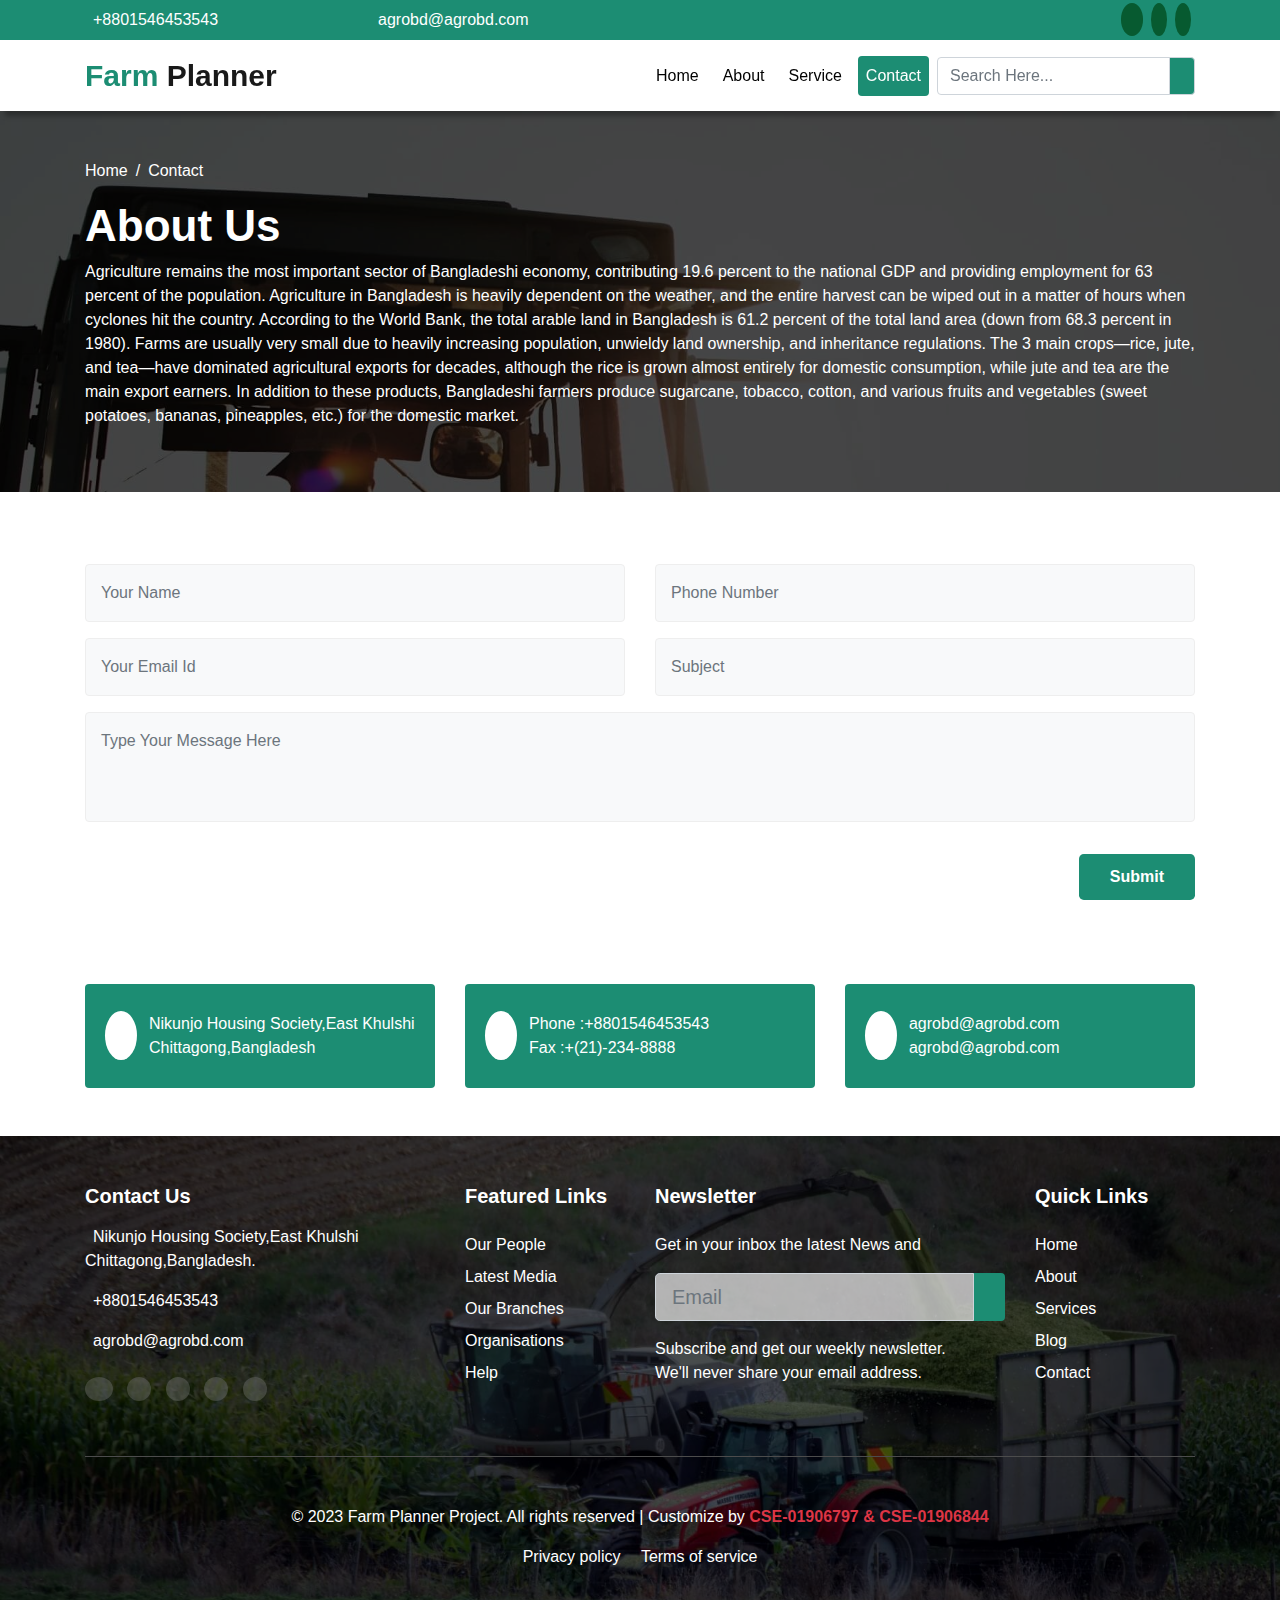
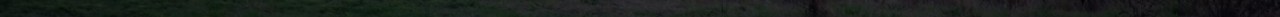
<file: contact.html>
<!DOCTYPE html>
<html lang="en">

<head>
  <meta charset="UTF-8" />
  <meta http-equiv="X-UA-Compatible" content="IE=edge" />
  <meta name="viewport" content="width=device-width, initial-scale=1.0" />
  <link rel="stylesheet" href="https://pro.fontawesome.com/releases/v5.10.0/css/all.css"
    integrity="sha384-AYmEC3Yw5cVb3ZcuHtOA93w35dYTsvhLPVnYs9eStHfGJvOvKxVfELGroGkvsg+p" crossorigin="anonymous" />
  <link rel="stylesheet" href="css/bootstrap.css" />
  <link rel="stylesheet" href="css/style.css" />
  <link rel="stylesheet" href="css/responsive.css" />
  <title>Farm Planning a Agriculture Category project</title>
</head>

<body>
  <div class="preloader">
    <ul>
      <li></li>
      <li></li>
      <li></li>
      <li></li>
      <li></li>
    </ul>
  </div>
  <section id="contact-links" class="text-white py-2 clearfix">
    <div class="container">
      <div class="row align-items-center">
        <div class="col-4 col-md-3">
          <p class="mb-0">
            <i class="fa fa-phone"></i><a href="tel: +142 5897555" class="ml-2 text-white">+8801546453543</a>
          </p>
        </div>
        <div class="col-md-5 d-none d-md-block">
          <p class="mb-0">
            <i class="fa fa-envelope"></i><a href="info@example.com" class="ml-2 text-white">agrobd@agrobd.com</a>
          </p>
        </div>
        <div class="col-8 col-md-4 icons">
          <a href="info@example.com" class="text-white"><i class="fa fa-envelope d-md-none mx-1 p-2"></i></a>
          <a href="#facebook" class="text-white"><i class="fab fa-facebook-f mx-1"></i></a>
          <a href="#twitter" class="text-white"><i class="fab fa-twitter mx-1 p-2"></i></a>
          <a href="#instagram" class="text-white"><i class="fab fa-instagram mx-1 p-2"></i></a>
        </div>
      </div>
    </div>
  </section>
  <nav class="navbar navbar-expand-md navbar-light sticky-top">
    <div class="container">
      <a href="index.html" class="navbar-brand">
        <span>Farm</span> Planner
      </a>
      <button class="navbar-toggler navbar-toggler-right bg-danger" data-toggle="collapse" data-target="#navbarNav">
        <span class="navbar-toggler-icon"></span>
      </button>
      <div class="collapse navbar-collapse" id="navbarNav">
        <ul class="navbar-nav text-center ml-auto">
          <li class="nav-item mr-md-1 mr-lg-2 mb-2 mb-md-0">
            <a class="nav-link" href="index.html">Home</a>
          </li>
          <li class="nav-item mr-md-1 mr-lg-2 mb-2 mb-md-0">
            <a class="nav-link" href="about.html">About</a>
          </li>
          <li class="nav-item mr-md-1 mr-lg-2 mb-2 mb-md-0">
            <a class="nav-link" href="services.html">Service</a>
          </li>
          <li class="nav-item active mr-md-1 mr-lg-2 mb-2 mb-md-0">
            <a class="nav-link" href="contact.html">Contact</a>
          </li>
        </ul>
        <form action="#">
          <div class="form-group mb-0">
            <div class="input-group">
              <input required type="text" class="form-control" placeholder="Search Here..." />
              <div class="input-group-append">
                <span class="input-group-text"><i class="fa fa-search text-white"></i></span>
              </div>
            </div>
          </div>
        </form>
      </div>
    </div>
  </nav>
  <section id="home-of-contact-us" class="py-5 text-white">
    <div class="container">
      <ol class="breadcrumb mb-3">
        <li class="breadcrumb-item">
          <a href="index.html" class="text-white">Home</a>
        </li>
        <li class="breadcrumb-item active text-white">Contact</li>
      </ol>
      <h1>About Us</h1>
      <p>
        Agriculture remains the most important sector of Bangladeshi economy,
        contributing 19.6 percent to the national GDP and providing employment
        for 63 percent of the population. Agriculture in Bangladesh is heavily
        dependent on the weather, and the entire harvest can be wiped out in a
        matter of hours when cyclones hit the country. According to the World
        Bank, the total arable land in Bangladesh is 61.2 percent of the total
        land area (down from 68.3 percent in 1980). Farms are usually very
        small due to heavily increasing population, unwieldy land ownership,
        and inheritance regulations. The 3 main crops—rice, jute, and tea—have
        dominated agricultural exports for decades, although the rice is grown
        almost entirely for domestic consumption, while jute and tea are the
        main export earners. In addition to these products, Bangladeshi
        farmers produce sugarcane, tobacco, cotton, and various fruits and
        vegetables (sweet potatoes, bananas, pineapples, etc.) for the
        domestic market.
      </p>
    </div>
  </section>
  <section id="contact-main" class="py-5">
    <div class="container pt-4">

      <form action="connection.php" method="post">

        <div class="row">
          <div class="col-sm-6">

            <div class="form-group">
              <input type="text" class="form-control" placeholder="Your Name" required name="name" />
            </div>

          </div>


          <div class="col-sm-6">

            <div class="form-group">
              <input type="text" class="form-control" placeholder="Phone Number" required name="phone" />
            </div>

          </div>

        </div>



        <div class="row">


          <div class="col-sm-6">

            <div class="form-group">
              <input type="email" class="form-control" placeholder="Your Email Id" required name="email" />
            </div>

          </div>


          <div class="col-sm-6">

            <div class="form-group">
              <input type="text" class="form-control" placeholder="Subject" required name="subject" />
            </div>

          </div>

        </div>

        <div class="row">
          <div class="col-12">

            <div class="form-group">
              <textarea class="form-control" placeholder="Type Your Message Here" rows="3" required
                name="message"></textarea>
            </div>

          </div>
        </div>



        <div class="row">
          <div class="col-12">

            <div class="form-group text-right">
              <input style="background-color: #1c8d73; color: white" type="submit" value="Submit"
                class="btn btn-lg mt-3" name="submit" />
            </div>

          </div>
        </div>

      </form>
    </div>
  </section>





  <section id="custom-address" class="pt-1 pb-5">
    <div class="container">
      <div class="row text-white align-items-center">
        <div class="col-md-6 col-lg-4 mt-3">
          <div class="address-box py-2 px-1">
            <div class="d-flex flex-row">
              <div class="align-self-center">
                <i class="fa fa-map-marker-alt p-3 m-1 ml-3"></i>
              </div>
              <div class="align-self-center py-3 m-1 ml-2">
                <p class="mb-0">Nikunjo Housing Society,East Khulshi</p>
                <p class="mb-0">Chittagong,Bangladesh</p>
              </div>
            </div>
          </div>
        </div>
        <div class="col-md-6 col-lg-4 mt-3">
          <div class="address-box py-2 px-1">
            <div class="d-flex flex-row">
              <div class="align-self-center">
                <i class="fa fa-phone p-3 m-1 ml-3"></i>
              </div>
              <div class="align-self-center py-3 m-1 ml-2">
                <p class="mb-0">
                  <a href="tel: +8801546453543" class="text-white">Phone :+8801546453543</a>
                </p>
                <p class="mb-0">
                  <a href="tel: +(21)-234-8888" class="text-white">Fax :+(21)-234-8888</a>
                </p>
              </div>
            </div>
          </div>
        </div>
        <div class="col-md-6 col-lg-4 mt-3 offset-md-3 offset-lg-0">
          <div class="address-box py-2 px-1">
            <div class="d-flex flex-row">
              <div class="align-self-center">
                <i class="fa fa-reply p-3 m-1 ml-3"></i>
              </div>
              <div class="align-self-center py-3 m-1 ml-2">
                <p class="mb-0">
                  <a href="agrobd@agrobd.com" class="text-white">agrobd@agrobd.com</a>
                </p>
                <p class="mb-0">
                  <a href="info@mail.com" class="text-white">agrobd@agrobd.com</a>
                </p>
              </div>
            </div>
          </div>
        </div>
      </div>
    </div>
  </section>
  <section id="footer" class="py-5 text-white">
    <div class="container">
      <div class="row mb-2 mb-md-4 mb-lg-5">
        <div class="col-md-6 col-lg-4 py-4 py-md-3 py-lg-0">
          <h5 class="mb-3">Contact Us</h5>
          <p>
            <i class="fas fa-map-marker-alt mr-2"></i>Nikunjo Housing
            Society,East Khulshi<br />Chittagong,Bangladesh.
          </p>
          <p><i class="fa fa-phone mr-2"></i><a href="">+8801546453543</a></p>
          <p>
            <i class="fa fa-envelope-open mr-2"></i><a href="farmer-mail@support.com">agrobd@agrobd.com</a>
          </p>
          <div class="social-icons mt-4">
            <a href="#facebook" class="facebook"><i class="fab fa-facebook-f text-white"></i></a>
            <a href="#facebook" class="twitter"><i class="fab fa-twitter text-white"></i></a>
            <a href="#facebook" class="instagram"><i class="fab fa-instagram text-white"></i></a>
            <a href="#facebook" class="google"><i class="fab fa-google-plus text-white"></i></a>
            <a href="#facebook" class="linkedin"><i class="fab fa-linkedin text-white"></i></a>
          </div>
        </div>
        <div class="col-md-6 col-lg-2 py-4 py-md-3 py-lg-0">
          <h5>Featured Links</h5>
          <ul class="p-0 m-0 mt-4">
            <li class="my-2">
              <a class="text-white" href="contact.html">Our People</a>
            </li>
            <li class="my-2">
              <a class="text-white" href="contact.html">Latest Media</a>
            </li>
            <li class="my-2">
              <a class="text-white" href="contact.html">Our Branches</a>
            </li>
            <li class="my-2">
              <a class="text-white" href="contact.html">Organisations</a>
            </li>
            <li class="my-2">
              <a class="text-white" href="contact.html">Help</a>
            </li>
          </ul>
        </div>
        <div class="col-md-6 col-lg-4 py-4 py-md-3 py-lg-0">
          <h5>Newsletter</h5>
          <p class="mt-4">Get in your inbox the latest News and</p>
          <form action="#">
            <div class="form-group">
              <div class="input-group">
                <input type="email" class="form-control form-control-lg" placeholder="Email" required />
                <div class="input-group-append">
                  <button type="submit" class="input-group-text">
                    <i class="fa fa-envelope text-white px-1"></i>
                  </button>
                </div>
              </div>
            </div>
          </form>
          <p>
            Subscribe and get our weekly newsletter. <br />We'll never share
            your email address.
          </p>
        </div>
        <div class="col-md-6 col-lg-2 py-4 py-md-3 py-lg-0">
          <h5>Quick Links</h5>
          <ul class="p-0 m-0 mt-4">
            <li class="my-2">
              <a class="text-white" href="index.html">Home</a>
            </li>
            <li class="my-2">
              <a class="text-white" href="about.html">About</a>
            </li>
            <li class="my-2">
              <a class="text-white" href="services.html">Services</a>
            </li>
            <li class="my-2"><a class="text-white" href="#page">Blog</a></li>
            <li class="my-2">
              <a class="text-white" href="contact.html">Contact</a>
            </li>
          </ul>
        </div>
      </div>
      <div class="copyright">
        <div class="row text-center">
          <div class="col">
            <p class="pt-5">
              © 2023 Farm Planner Project. All rights reserved | Customize by
              <strong class="text-danger">CSE-01906797 & CSE-01906844</strong>
            </p>
            <ul class="text-center m-0 p-0">
              <li>
                <a href="#link" class="mx-2 text-white">Privacy policy</a>
              </li>
              <li>
                <a href="#link" class="mx-2 text-white">Terms of service</a>
              </li>
            </ul>
          </div>
        </div>
      </div>
    </div>
  </section>
  <a href="#" id="scrolling" title="Scroll Top" data-placement="left" data-toggle="tooltip"><i
      class="fas fa-arrow-up"></i></a>
  <script src="js/jquery-3.6.0.min.js"></script>
  <script src="js/bootstrap.min.js"></script>
  <script>
    $(window).on("load", function () {
      $(".preloader").fadeOut();
    });
    $(document).ready(function () {
      $(window).scroll(function () {
        if ($(this).scrollTop() > 200) {
          $("#scrolling").fadeIn(300);
        } else {
          $("#scrolling").fadeOut(300);
        }
      });
      $("#scrolling").click(function () {
        $("html, body").animate({ scrollTop: 0 }, 700);
      });
    });
  </script>
</body>

</html>
</file>
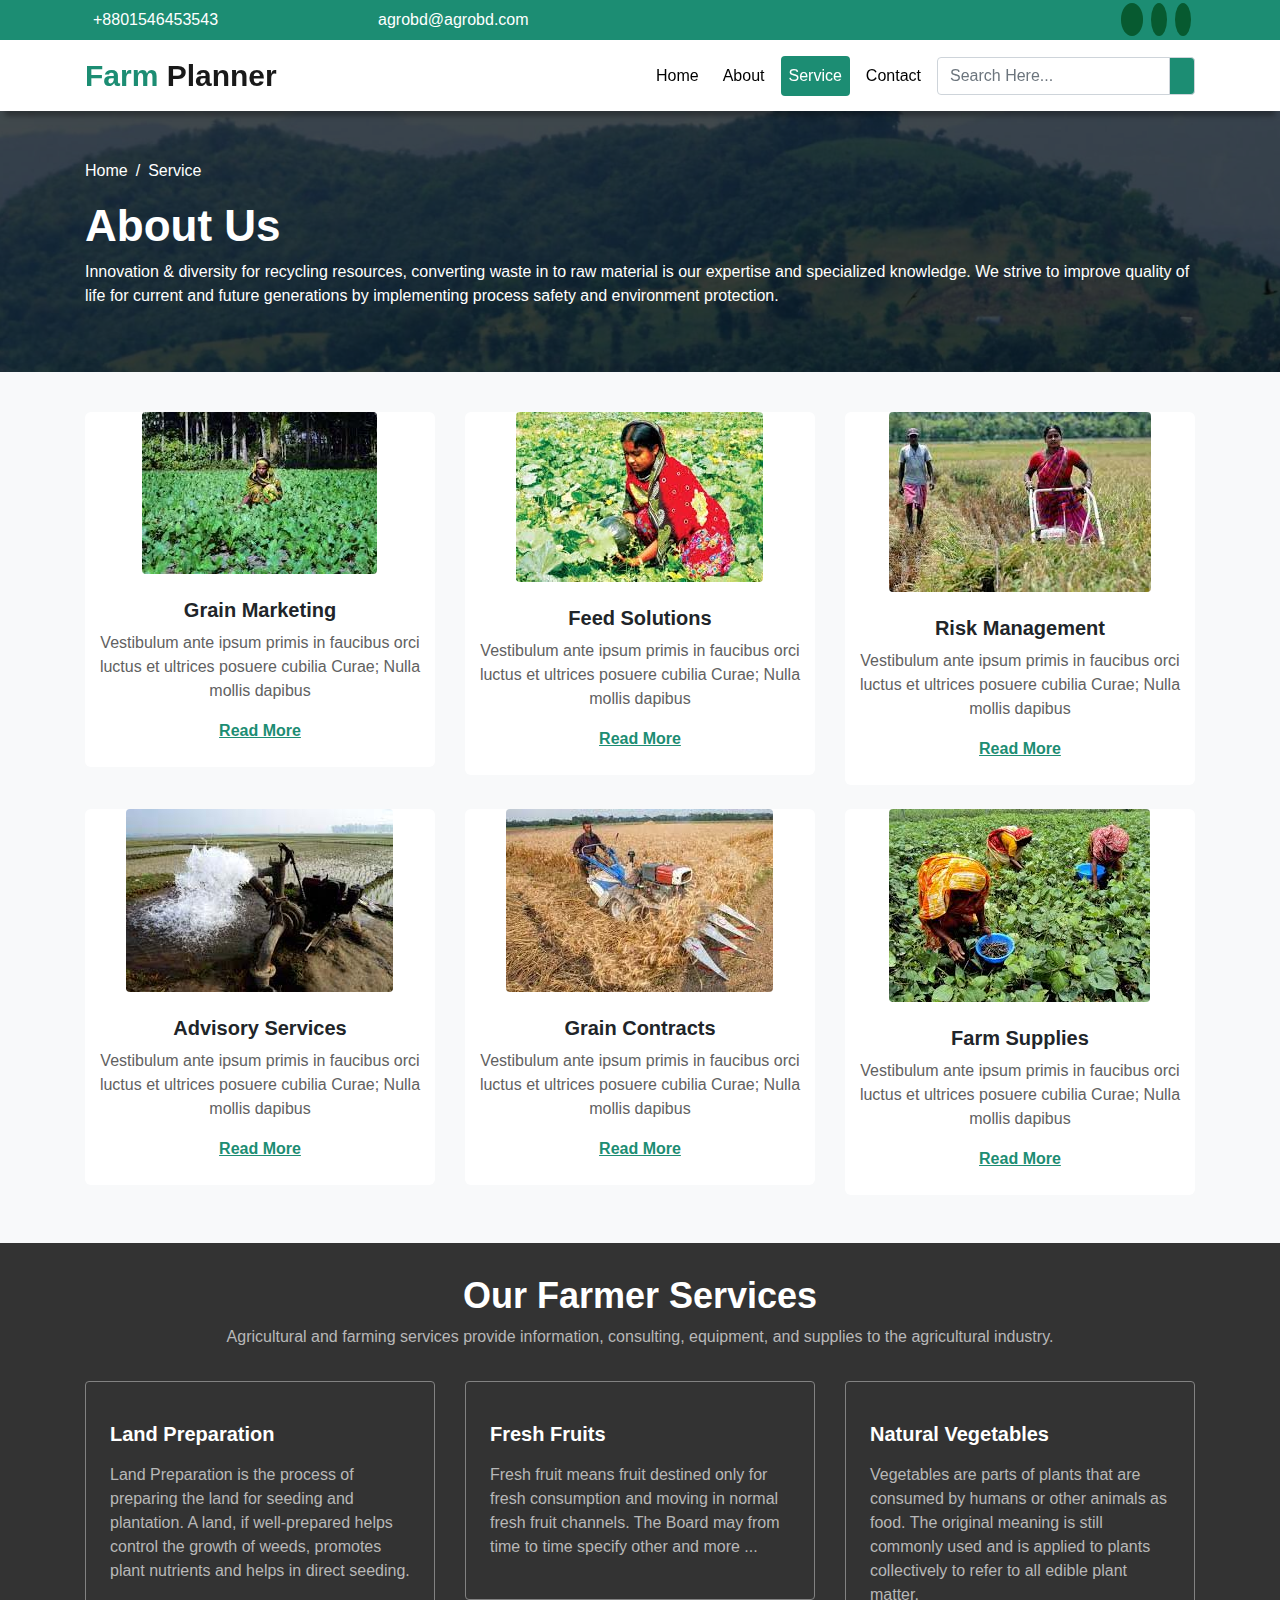
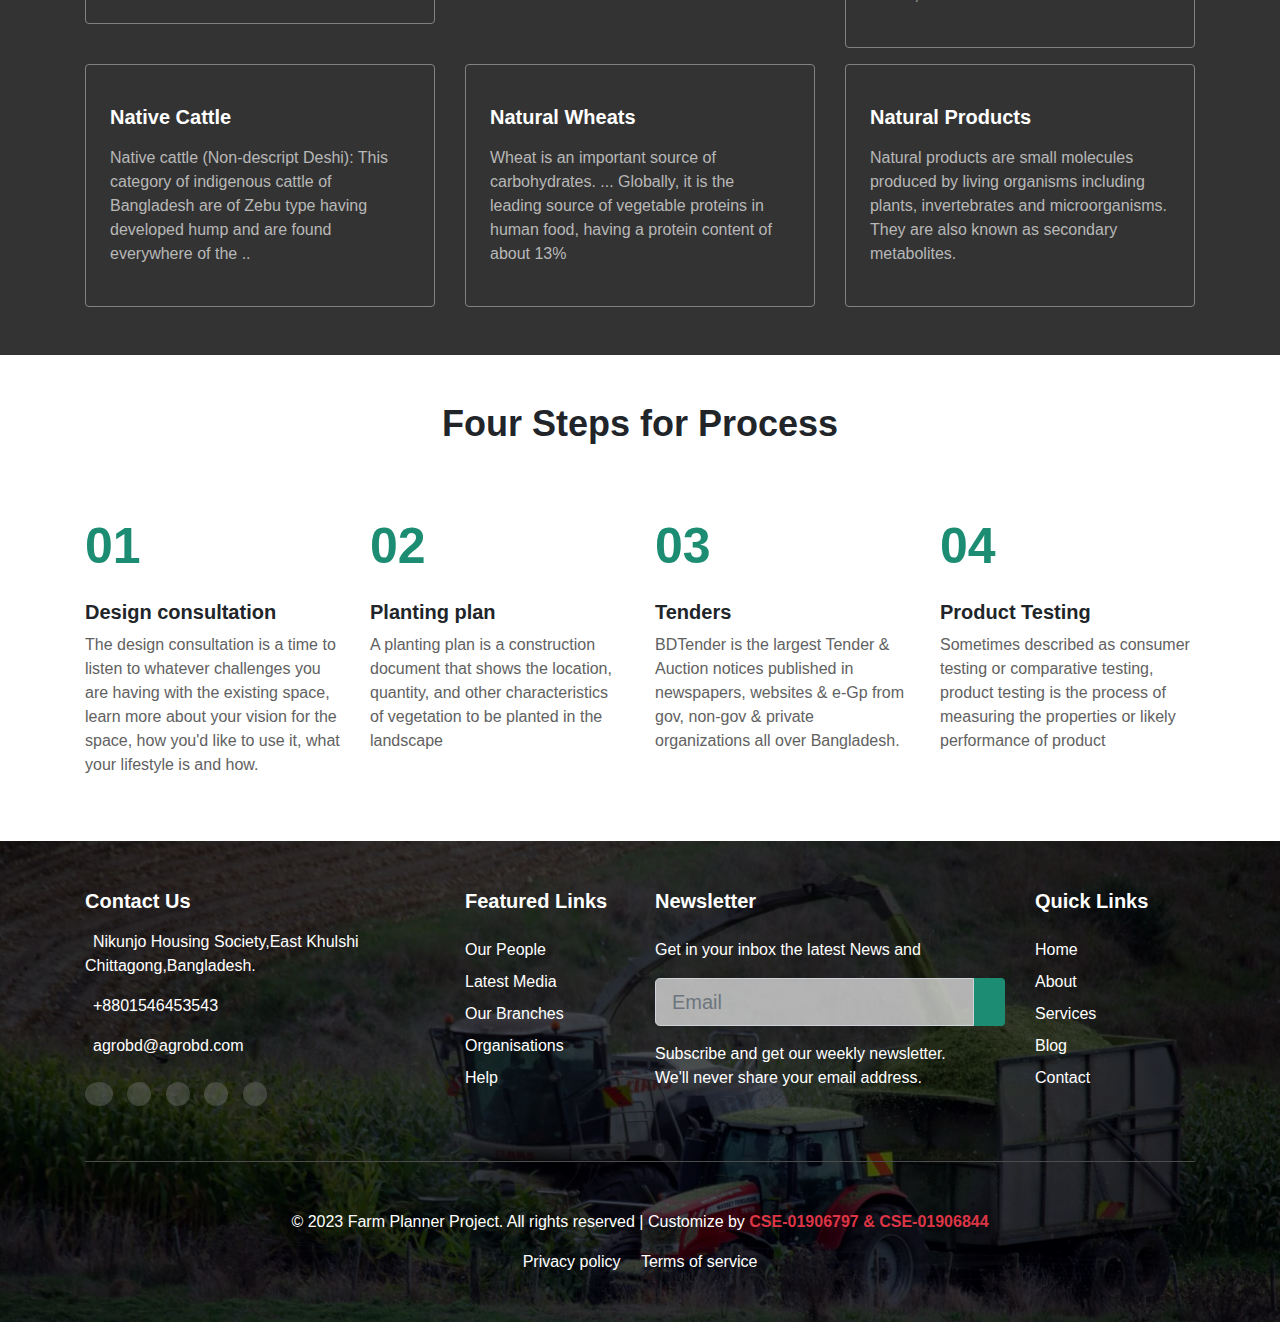
<file: services.html>
<!DOCTYPE html>
<html lang="en">

<head>
  <meta charset="UTF-8" />
  <meta http-equiv="X-UA-Compatible" content="IE=edge" />
  <meta name="viewport" content="width=device-width, initial-scale=1.0" />
  <link rel="stylesheet" href="https://pro.fontawesome.com/releases/v5.10.0/css/all.css"
    integrity="sha384-AYmEC3Yw5cVb3ZcuHtOA93w35dYTsvhLPVnYs9eStHfGJvOvKxVfELGroGkvsg+p" crossorigin="anonymous" />
  <link rel="stylesheet" href="css/bootstrap.css" />
  <link rel="stylesheet" href="css/style.css" />
  <link rel="stylesheet" href="css/responsive.css" />
  <title>
    Farm Planning project
  </title>
</head>

<body>
  <div class="preloader">
    <ul>
      <li></li>
      <li></li>
      <li></li>
      <li></li>
      <li></li>
    </ul>
  </div>
  <section id="contact-links" class="text-white py-2 clearfix">
    <div class="container">
      <div class="row align-items-center">
        <div class="col-4 col-md-3">
          <p class="mb-0">
            <i class="fa fa-phone"></i><a href="tel: +142 5897555" class="ml-2 text-white">+8801546453543</a>
          </p>
        </div>
        <div class="col-md-5 d-none d-md-block">
          <p class="mb-0">
            <i class="fa fa-envelope"></i><a href="info@example.com" class="ml-2 text-white">agrobd@agrobd.com</a>
          </p>
        </div>
        <div class="col-8 col-md-4 icons">
          <a href="info@example.com" class="text-white"><i class="fa fa-envelope d-md-none mx-1 p-2"></i></a>
          <a href="#facebook" class="text-white"><i class="fab fa-facebook-f mx-1"></i></a>
          <a href="#twitter" class="text-white"><i class="fab fa-twitter mx-1 p-2"></i></a>
          <a href="#instagram" class="text-white"><i class="fab fa-instagram mx-1 p-2"></i></a>
        </div>
      </div>
    </div>
  </section>
  <nav class="navbar navbar-expand-md navbar-light sticky-top">
    <div class="container">
      <a href="index.html" class="navbar-brand">
        <span>Farm</span> Planner
      </a>
      <button class="navbar-toggler navbar-toggler-right bg-danger" data-toggle="collapse" data-target="#navbarNav">
        <span class="navbar-toggler-icon"></span>
      </button>
      <div class="collapse navbar-collapse" id="navbarNav">
        <ul class="navbar-nav text-center ml-auto">
          <li class="nav-item mr-md-1 mr-lg-2 mb-2 mb-md-0">
            <a class="nav-link" href="index.html">Home</a>
          </li>
          <li class="nav-item mr-md-1 mr-lg-2 mb-2 mb-md-0">
            <a class="nav-link" href="about.html">About</a>
          </li>
          <li class="nav-item active mr-md-1 mr-lg-2 mb-2 mb-md-0">
            <a class="nav-link" href="services.html">Service</a>
          </li>
          <li class="nav-item mr-md-1 mr-lg-2 mb-2 mb-md-0">
            <a class="nav-link" href="contact.html">Contact</a>
          </li>
        </ul>
        <form action="#">
          <div class="form-group mb-0">
            <div class="input-group">
              <input required type="text" class="form-control" placeholder="Search Here..." />
              <div class="input-group-append">
                <span class="input-group-text"><i class="fa fa-search text-white"></i></span>
              </div>
            </div>
          </div>
        </form>
      </div>
    </div>
  </nav>
  <section id="home-of-services" class="py-5 text-white">
    <div class="container">
      <ol class="breadcrumb mb-3">
        <li class="breadcrumb-item">
          <a href="index.html" class="text-white">Home</a>
        </li>
        <li class="breadcrumb-item active text-white">Service</li>
      </ol>
      <h1>About Us</h1>
      <p>
        Innovation & diversity for recycling resources, converting waste in to raw material is our expertise and
        specialized knowledge. We strive to improve quality of life for current and future generations by implementing
        process safety and environment protection.
      </p>
    </div>
  </section>
  <scetion id="services-desc" class="">
    <div class="desc-of-service pt-3 pb-5 bg-light">
      <div class="container">
        <div class="row">
          <div class="col-md-6 col-lg-4 pt-4">
            <div class="services-box text-center pb-4">
              <img src="img/g10.jpg" class="img-fluid rounded" />
              <h5 class="mt-3 mt-md-4">Grain Marketing</h5>
              <p class="para">
                Vestibulum ante ipsum primis in faucibus orci luctus et
                ultrices posuere cubilia Curae; Nulla mollis dapibus
              </p>
              <a href="services.html" class="read-more">Read More</a>
            </div>
          </div>
          <div class="col-md-6 col-lg-4 pt-4">
            <div class="services-box text-center pb-4">
              <img src="img/g11.jpg" class="img-fluid rounded" />
              <h5 class="mt-3 mt-md-4">Feed Solutions</h5>
              <p class="para">
                Vestibulum ante ipsum primis in faucibus orci luctus et
                ultrices posuere cubilia Curae; Nulla mollis dapibus
              </p>
              <a href="services.html" class="read-more">Read More</a>
            </div>
          </div>
          <div class="col-md-6 col-lg-4 pt-4">
            <div class="services-box text-center pb-4">
              <img src="img/g5.jpg" class="img-fluid rounded" />
              <h5 class="mt-3 mt-md-4">Risk Management</h5>
              <p class="para">
                Vestibulum ante ipsum primis in faucibus orci luctus et
                ultrices posuere cubilia Curae; Nulla mollis dapibus
              </p>
              <a href="services.html" class="read-more">Read More</a>
            </div>
          </div>
          <div class="col-md-6 col-lg-4 pt-4">
            <div class="services-box text-center pb-4">
              <img src="img/g13.jpg" class="img-fluid rounded" />
              <h5 class="mt-3 mt-md-4">Advisory Services</h5>
              <p class="para">
                Vestibulum ante ipsum primis in faucibus orci luctus et
                ultrices posuere cubilia Curae; Nulla mollis dapibus
              </p>
              <a href="services.html" class="read-more">Read More</a>
            </div>
          </div>
          <div class="col-md-6 col-lg-4 pt-4">
            <div class="services-box text-center pb-4">
              <img src="img/g14.jpg" class="img-fluid rounded" />
              <h5 class="mt-3 mt-md-4">Grain Contracts</h5>
              <p class="para">
                Vestibulum ante ipsum primis in faucibus orci luctus et
                ultrices posuere cubilia Curae; Nulla mollis dapibus
              </p>
              <a href="services.html" class="read-more">Read More</a>
            </div>
          </div>
          <div class="col-md-6 col-lg-4 pt-4">
            <div class="services-box text-center pb-4">
              <img src="img/g8.jpg" class="img-fluid rounded" />
              <h5 class="mt-3 mt-md-4">Farm Supplies</h5>
              <p class="para">
                Vestibulum ante ipsum primis in faucibus orci luctus et
                ultrices posuere cubilia Curae; Nulla mollis dapibus
              </p>
              <a href="services.html" class="read-more">Read More</a>
            </div>
          </div>
        </div>
      </div>
    </div>
  </scetion>
  <section id="our-farmers" class="pt-3 pb-5 text-white">
    <div class="container">
      <div class="row mt-3">
        <div class="col text-center">
          <h2>Our Farmer Services</h2>
          <p class="para">
            Agricultural and farming services provide information, consulting, equipment, and supplies to the
            agricultural industry.
          </p>
        </div>
      </div>
      <div class="row">
        <div class="col-md-6 col-lg-4 mt-3">
          <div class="farmers-desc p-4">
            <i class="icon fab fa-skyatlas"></i>
            <h5 class="my-3">
              <a href="services.html" class="text-white">Land Preparation</a>
            </h5>
            <p class="para">
              Land Preparation is the process of preparing the land for seeding and plantation. A land, if well-prepared
              helps control the growth of weeds, promotes plant nutrients and helps in direct seeding.
            </p>
          </div>
        </div>
        <div class="col-md-6 col-lg-4 mt-3">
          <div class="farmers-desc p-4">
            <i class="icon fab fa-apple"></i>
            <h5 class="my-3">
              <a href="services.html" class="text-white">Fresh Fruits</a>
            </h5>
            <p class="para">
              Fresh fruit means fruit destined only for fresh consumption and moving in normal fresh fruit channels. The
              Board may from time to time specify other and more ...
            </p>
          </div>
        </div>
        <div class="col-md-6 col-lg-4 mt-3">
          <div class="farmers-desc p-4">
            <i class="icon fab fa-yelp"></i>
            <h5 class="my-3">
              <a href="services.html" class="text-white">Natural Vegetables</a>
            </h5>
            <p class="para">
              Vegetables are parts of plants that are consumed by humans or other animals as food. The original meaning
              is still commonly used and is applied to plants collectively to refer to all edible plant matter,
            </p>
          </div>
        </div>
        <div class="col-md-6 col-lg-4 mt-3">
          <div class="farmers-desc p-4">
            <i class="icon fab fa-viadeo"></i>
            <h5 class="my-3">
              <a href="services.html" class="text-white">Native Cattle</a>
            </h5>
            <p class="para">
              Native cattle (Non-descript Deshi): This category of indigenous cattle of Bangladesh are of Zebu type
              having developed hump and are found everywhere of the ..
            </p>
          </div>
        </div>
        <div class="col-md-6 col-lg-4 mt-3">
          <div class="farmers-desc p-4">
            <i class="icon fab fa-pagelines"></i>
            <h5 class="my-3">
              <a href="services.html" class="text-white">Natural Wheats</a>
            </h5>
            <p class="para">
              Wheat is an important source of carbohydrates. ... Globally, it is the leading source of vegetable
              proteins in human food, having a protein content of about 13%
            </p>
          </div>
        </div>
        <div class="col-md-6 col-lg-4 mt-3">
          <div class="farmers-desc p-4">
            <i class="icon fa fa-leaf"></i>
            <h5 class="my-3">
              <a href="services.html" class="text-white">Natural Products</a>
            </h5>
            <p class="para">
              Natural products are small molecules produced by living organisms including plants, invertebrates and
              microorganisms. They are also known as secondary metabolites.
            </p>
          </div>
        </div>
      </div>
    </div>
  </section>
  <section id="processing-step" class="py-5">
    <div class="container">
      <div class="row">
        <div class="col text-center">
          <h2>Four Steps for Process</h2>
          <p class="para">
            <br />

          </p>
        </div>
      </div>
      <div class="row">
        <div class="col-md-6 col-lg-3 mt-3">
          <p class="number">01</p>
          <h5>Design consultation</h5>
          <p class="para">
            The design consultation is a time to listen to whatever challenges you are having with the existing space,
            learn more about your vision for the space, how you'd like to use it, what your lifestyle is and how.
          </p>
        </div>
        <div class="col-md-6 col-lg-3 mt-3">
          <p class="number">02</p>
          <h5>Planting plan</h5>
          <p class="para">
            A planting plan is a construction document that shows the location, quantity, and other characteristics of
            vegetation to be planted in the landscape
          </p>
        </div>
        <div class="col-md-6 col-lg-3 mt-3">
          <p class="number">03</p>
          <h5>Tenders</h5>
          <p class="para">
            BDTender is the largest Tender & Auction notices published in newspapers, websites & e-Gp from gov, non-gov
            & private organizations all over Bangladesh.
          </p>
        </div>
        <div class="col-md-6 col-lg-3 mt-3">
          <p class="number">04</p>
          <h5>Product Testing</h5>
          <p class="para">
            Sometimes described as consumer testing or comparative testing, product testing is the process of measuring
            the properties or likely performance of product
          </p>
        </div>
      </div>
    </div>
  </section>
  <section id="footer" class="py-5 text-white">
    <div class="container">
      <div class="row mb-2 mb-md-4 mb-lg-5">
        <div class="col-md-6 col-lg-4 py-4 py-md-3 py-lg-0">
          <h5 class="mb-3">Contact Us</h5>
          <p>
            <i class="fas fa-map-marker-alt mr-2"></i>Nikunjo Housing Society,East Khulshi<br />Chittagong,Bangladesh.
          </p>
          <p>
            <i class="fa fa-phone mr-2"></i><a href="">+8801546453543</a>
          </p>
          <p>
            <i class="fa fa-envelope-open mr-2"></i><a href="farmer-mail@support.com">agrobd@agrobd.com</a>
          </p>
          <div class="social-icons mt-4">
            <a href="#facebook" class="facebook"><i class="fab fa-facebook-f text-white"></i></a>
            <a href="#facebook" class="twitter"><i class="fab fa-twitter text-white"></i></a>
            <a href="#facebook" class="instagram"><i class="fab fa-instagram text-white"></i></a>
            <a href="#facebook" class="google"><i class="fab fa-google-plus text-white"></i></a>
            <a href="#facebook" class="linkedin"><i class="fab fa-linkedin text-white"></i></a>
          </div>
        </div>
        <div class="col-md-6 col-lg-2 py-4 py-md-3 py-lg-0">
          <h5>Featured Links</h5>
          <ul class="p-0 m-0 mt-4">
            <li class="my-2">
              <a class="text-white" href="contact.html">Our People</a>
            </li>
            <li class="my-2">
              <a class="text-white" href="contact.html">Latest Media</a>
            </li>
            <li class="my-2">
              <a class="text-white" href="contact.html">Our Branches</a>
            </li>
            <li class="my-2">
              <a class="text-white" href="contact.html">Organisations</a>
            </li>
            <li class="my-2">
              <a class="text-white" href="contact.html">Help</a>
            </li>
          </ul>
        </div>
        <div class="col-md-6 col-lg-4 py-4 py-md-3 py-lg-0">
          <h5>Newsletter</h5>
          <p class="mt-4">Get in your inbox the latest News and</p>
          <form action="#">
            <div class="form-group">
              <div class="input-group">
                <input type="email" class="form-control form-control-lg" placeholder="Email" required />
                <div class="input-group-append">
                  <button type="submit" class="input-group-text">
                    <i class="fa fa-envelope text-white px-1"></i>
                  </button>
                </div>
              </div>
            </div>
          </form>
          <p>
            Subscribe and get our weekly newsletter. <br />We'll never share
            your email address.
          </p>
        </div>
        <div class="col-md-6 col-lg-2 py-4 py-md-3 py-lg-0">
          <h5>Quick Links</h5>
          <ul class="p-0 m-0 mt-4">
            <li class="my-2">
              <a class="text-white" href="index.html">Home</a>
            </li>
            <li class="my-2">
              <a class="text-white" href="about.html">About</a>
            </li>
            <li class="my-2">
              <a class="text-white" href="services.html">Services</a>
            </li>
            <li class="my-2"><a class="text-white" href="#page">Blog</a></li>
            <li class="my-2">
              <a class="text-white" href="contact.html">Contact</a>
            </li>
          </ul>
        </div>
      </div>
      <div class="copyright">
        <div class="row text-center">
          <div class="col">
            <p class="pt-5">
              © 2023 Farm Planner Project. All rights reserved | Customize by
              <strong class="text-danger">CSE-01906797 & CSE-01906844</strong>
            </p>
            <ul class="text-center m-0 p-0">
              <li>
                <a href="#link" class="mx-2 text-white">Privacy policy</a>
              </li>
              <li>
                <a href="#link" class="mx-2 text-white">Terms of service</a>
              </li>
            </ul>
          </div>
        </div>
      </div>
    </div>
  </section>
  <a href="#" id="scrolling" title="Scroll Top" data-placement="left" data-toggle="tooltip"><i
      class="fas fa-arrow-up"></i></a>
  <script src="js/jquery-3.6.0.min.js"></script>
  <script src="js/bootstrap.min.js"></script>
  <script>
    $(window).on("load", function () {
      $(".preloader").fadeOut();
    });
    $(document).ready(function () {
      $(window).scroll(function () {
        if ($(this).scrollTop() > 200) {
          $("#scrolling").fadeIn(300);
        } else {
          $("#scrolling").fadeOut(300);
        }
      });
      $("#scrolling").click(function () {
        $("html, body").animate({ scrollTop: 0 }, 700);
      });
    });
  </script>
</body>

</html>
</file>
<file: css/style.css>
body {
  font-family: Arial;
}

.preloader {
  position: fixed;
  background-color: #777;
  width: 100%;
  height: 100%;
  left: 0%;
  top: 0%;
  z-index: 1031;
}

.preloader ul {
  position: absolute;
  left: 50%;
  top: 50%;
  transform: translate(-50%, -50%);
}

.preloader ul li {
  width: 3px;
  height: 25px;
  background-color: white;
  display: inline-block;
  margin: 0 3px;
  animation: animate 1s infinite;
}

@keyframes animate {
  0% {
    transform: scaleY(1);
  }

  25% {
    transform: scaleY(1);
  }

  50% {
    transform: scaleY(1);
  }

  75% {
    transform: scaleY(1);
  }

  100% {
    transform: scaleY(2);
  }
}

.preloader ul li:nth-child(1) {
  animation-delay: 0.1s;
}

.preloader ul li:nth-child(2) {
  animation-delay: 0.2s;
}

.preloader ul li:nth-child(3) {
  animation-delay: 0.3s;
}

.preloader ul li:nth-child(4) {
  animation-delay: 0.4s;
}

.preloader ul li:nth-child(5) {
  animation-delay: 0.5s;
}

/*==========COMMON STYLING START==========*/
.form-control:focus {
  border-color: #ccd4dc !important;
  box-shadow: 0 0 0 0.2rem #1c8d73;
}

.dark-overlay {
  width: 100%;
  height: 100%;
  background: rgba(0, 0, 0, 0.45);
}

.fa.icon,
.fas.icon,
.fab.icon {
  font-size: 40px;
  color: #44444c;
}

.breadcrumb {
  background-color: #ffffff00;
  margin: 0%;
  padding: 0%;
}

.breadcrumb-item+.breadcrumb-item::before {
  color: #fff;
}

p.para {
  color: #616161;
  font-size: 16px;
  line-height: 24px;
  font-weight: 400;
}

p.number {
  color: #1c8d73;
  font-size: 50px;
  font-weight: 600;
}

a.read-more {
  color: #1c8d73;
  font-size: 16px;
  line-height: 24px;
  font-weight: 700;
  text-decoration: underline;
  transition: 0.4s;
}

a.read-more:hover {
  color: #000;
}

h1 {
  font-size: 44px;
  line-height: 53px;
  font-weight: 700;
}

h2 {
  font-size: 36px;
  line-height: 42px;
  font-weight: 700;
}

h3 {
  font-size: 32px;
  line-height: 40px;
  font-weight: 700;
}

h4 {
  font-size: 20px;
  line-height: 30px;
  font-weight: 700;
}

h3.h5 {
  font-size: 26px;
  line-height: 36px;
  font-weight: 600;
}

h5 {
  font-size: 20px;
  line-height: 25px;
  font-weight: 600;
}

h6 {
  font-size: 18px;
  line-height: 26px;
  font-weight: 600;
}

/*==========COMMON STYLING END==========*/
#contact-links {
  overflow: hidden !important;
  background-color: #1c8d73;
}

#contact-links .fa-phone {
  transform: rotate(100deg);
}

#contact-links p a {
  transition: 0.3s;
}

#contact-links p a:hover {
  text-decoration: none;
  color: #e9c6cb !important;
}

#contact-links .col-md-4 i.fa-facebook-f {
  padding: 0.5rem 0.7rem;
}

#contact-links .col-md-4 {
  text-align: right;
}

#contact-links .col-md-4 i {
  background-color: #075a30;
  border-radius: 50%;
  transition: 0.4s;
}

#contact-links .col-md-4 i:hover {
  transform: rotate(360deg);
}

nav {
  background-color: rgba(255, 255, 255, 0.9);
  box-shadow: 0px 10px 5px -5px #0000004d;
}

nav .navbar-brand {
  font-size: 30px;
  font-weight: 700;
}

nav .navbar-brand span {
  color: #1c8d73;
}

nav ul li .nav-link {
  color: black !important;
  transition: 0.3s;
}

nav ul li {
  border-radius: 4px;
  transition: 0.4s;
}

nav ul li:hover,
nav ul li.active {
  background: #1c8d73;
}

nav ul li:hover .nav-link,
nav ul li.active .nav-link {
  color: #fff !important;
}

nav form .input-group-text {
  background: #1c8d73;
}

nav form .input-group-text i:hover {
  transform: scale(1.25);
}

nav form span,
nav form .input-group-text i {
  transition: 0.3s;
}

nav form span:hover {
  cursor: pointer;
  border-color: #1c8d73 !important;
  box-shadow: 0 0 0 0.2rem #1c8d73;
}

.slideOne .single-slider {
  position: relative;
  width: 100%;
  height: 550px;
  z-index: 2;
}

.slideOne .single-slider::before {
  position: absolute;
  content: "";
  width: 100%;
  height: 100%;
  top: 0;
  left: 0;
  background-color: #000;
  opacity: 0.7;
  z-index: -1;
}

.slideOne .single-slider .slider-content {
  position: absolute;
  top: 40%;
  left: 50%;
  transform: translate(-50%, -50%);
}

.slideOne .img-1 {
  background: url(../img/2.jpg) no-repeat center center / cover;
}

.slideOne .img-2 {
  background: url(../img/1.jpg) no-repeat center center / cover;
}

.slideOne .img-3 {
  background: url(../img/3.jpg) no-repeat center center / cover;
}

.slideOne .img-4 {
  background: url(../img/4.jpg) no-repeat center center / cover;
}

.slideOne h1 {
  font-size: 60px !important;
  line-height: 68px !important;
  font-weight: 600;
}

.slideOne .slick-arrow {
  position: absolute;
  top: 50%;
  transform: translateY(-50%);
  z-index: 3;
  color: #fff !important;
  border: 0;
  background-color: #1c8d73;
  font-size: 15px !important;
  padding: 10px;
  border-radius: 5px;
}

.slideOne .slick-prev {
  left: 10px;
}

.slideOne .slick-next {
  right: 10px;
}

#box .card {
  position: relative;
  top: -75px;
  box-shadow: 0 0 30px #cccccc73;
}

#slideTwo {
  position: relative;
  background: url(../img/4.jpg) no-repeat center center / cover;
  z-index: 2;
}

#slideTwo::before {
  position: absolute;
  content: "";
  width: 100%;
  height: 100%;
  top: 0%;
  left: 0%;
  background-color: black;
  opacity: 0.6;
  z-index: -1;
}

#slideTwo .card {
  border: 0;
  background: #fff;
  opacity: 0.9;
}

#slideTwo .card .card-body img {
  margin: 0 auto;
  text-align: center;
  width: 100px;
  border: 4px solid #1c8d73;
}

#slideTwo .card .card-body h5 {
  color: #1c8d73;
}

#slideTwo .card .card-body i {
  color: #1c8d73;
}

#slideTwo .owl-theme .owl-nav.disabled+.owl-dots {
  margin-top: 25px;
}

#slideTwo .owl-carousel button.owl-dot span {
  background-color: #1c8d73 !important;
  border: 1px solid #eee;
}

#slideTwo .owl-carousel button.owl-dot span:hover,
#slideTwo .owl-carousel button.active span {
  background: #eeeeee00 !important;
}

#features {
  position: relative;
  background: url(../img/4.jpg) no-repeat center center / cover;
  z-index: 2;
}

#features::before {
  position: absolute;
  content: "";
  width: 100%;
  height: 100%;
  top: 0%;
  left: 0%;
  background: #fff;
  opacity: 0.8;
  z-index: -1;
}

#features i {
  background-color: #1c8d73;
}

#updates .card {
  border: 0;
  overflow: hidden;
}

#updates .card p.date {
  color: #1c8d73;
  text-align: right;
  font-style: italic;
}

#updates .card a {
  text-decoration: none;
}

#updates .card .img {
  width: auto;
  height: 240px;
  overflow: hidden;
}

#updates .card img {
  transform: scale(1.12);
  transition: 0.5s;
}

#updates .card:hover img {
  transform: scale(1);
}

#footer {
  background: url(../img/6.jpg) no-repeat center center / cover;
  position: relative;
}

#footer::before {
  position: absolute;
  content: "";
  width: 100%;
  height: 100%;
  top: 0%;
  left: 0%;
  background: black;
  opacity: 0.7;
}

#footer p i {
  color: #1c8d73;
}

#footer p i.fa-phone {
  transform: rotate(100deg);
}

#footer p a {
  color: #fff;
  transition: 0.4s;
}

#footer p a:hover {
  color: #1c8d73;
  text-decoration: none;
}

#footer .social-icons a:nth-child(1) i {
  padding: 12px 14px;
  margin-left: 0%;
}

#footer .social-icons a i {
  display: inline-block;
  margin: 0 5px;
  padding: 12px;
  background: #8080805e;
  border-radius: 50%;
  transition: 0.5s;
}

#footer .social-icons a i:hover {
  transform: rotate(360deg);
}

#footer .social-icons a.facebook:hover i {
  background: #3b5998;
}

#footer .social-icons a.twitter:hover i {
  background: #1da1f2;
}

#footer .social-icons a.instagram:hover i {
  background: #c13584;
}

#footer .social-icons a.google:hover i {
  background: #dd4b39;
}

#footer .social-icons a.linkedin:hover i {
  background: #0077b5;
}

#footer .row div ul li {
  list-style: none;
}

#footer .row div ul li a {
  text-decoration: none;
  transition: 0.3s;
}

#footer .row div ul li a:hover {
  color: #1c8d73 !important;
}

#footer .row div:nth-of-type(3) .form-control {
  background: #ffffffa8;
  z-index: 3;
}

#footer .row div:nth-of-type(3) .form-control:focus {
  border: 0;
  box-shadow: 0 0 0 0.2rem rgba(171, 30, 51, 0);
}

#footer .row div:nth-of-type(3) .input-group-text {
  background: #1c8d73;
  border: 0;
}

#footer .copyright {
  border-top: 1px solid #fff;
}

#footer .copyright ul li {
  display: inline-block;
  list-style: none;
}

#home-of-about {
  background: url(../img/1.jpg) no-repeat fixed center bottom / cover;
  position: relative;
  z-index: 2;
}

#home-of-about::before {
  position: absolute;
  content: "";
  width: 100%;
  height: 100%;
  top: 0%;
  left: 0%;
  background: #000000b3;
  z-index: -1;
}

#mission i {
  color: #1c8d73;
}

#farmers .card {
  border: 0;
  border-radius: 6px;
}

#farmers .card h6 {
  color: #1c8d73;
}

#farmers .card a:nth-of-type(1) i {
  margin-left: 0;
  padding: 10px 12px;
}

#farmers .card a i {
  color: #fff;
  margin: 0 5px;
  padding: 10px;
  background: #1c8d73;
  border-radius: 50%;
  transition: 0.3s;
}

#farmers .card a i:hover {
  transform: scale(1.12) rotate(360deg) !important;
  box-shadow: 0px 0px 5px 2px #ff00d78c;
}

#home-of-services {
  position: relative;
  background: url(../img/3.jpg) no-repeat fixed center bottom / cover;
  z-index: 2;
}

#home-of-services::before {
  position: absolute;
  content: "";
  width: 100%;
  height: 100%;
  top: 0%;
  left: 0%;
  background: #000;
  opacity: 0.7;
  z-index: -1;
}

#services-desc .row .services-box {
  background: #fff;
  border-radius: 6px;
}

#our-farmers {
  position: relative;
  background: url(../img/4.jpg) no-repeat fixed center top / cover;
  z-index: 2;
}

#our-farmers::before {
  position: absolute;
  content: "";
  width: 100%;
  height: 100%;
  top: 0%;
  left: 0%;
  background: black;
  opacity: 0.8;
  z-index: -1;
}

#our-farmers p.para {
  color: #b8b8b8;
}

#our-farmers .farmers-desc {
  border: 1px solid #828282;
  border-radius: 4px;
}

#our-farmers .icon {
  font-size: 36px;
}

#our-farmers .farmers-desc a {
  text-decoration: none;
  transition: 0.3s ease;
}

#our-farmers .farmers-desc {
  transition: 0.4s;
  box-sizing: border-box !important;
}

#our-farmers .farmers-desc:hover {
  background: black;
  border: 1px solid black;
}

#our-farmers .farmers-desc:hover a {
  color: #1c8d73 !important;
}

#home-of-contact-us {
  position: relative;
  background: url(../img/5.jpg) no-repeat fixed center center / cover;
  z-index: 2;
}

#home-of-contact-us::before {
  position: absolute;
  content: "";
  width: 100%;
  height: 100%;
  top: 0%;
  left: 0%;
  background: black;
  opacity: 0.7;
  z-index: -1;
}

#contact-main .form-control {
  padding: 28px 15px;
  font-size: 16px;
  line-height: 26px;
  background: #f8f9fa;
  border: 1px solid #eee;
  border-radius: 4px;
}

#contact-main textarea.form-control {
  padding: 15px;
  resize: none;
}

#contact-main .form-control:focus {
  background: #fff;
  border-color: #fff !important;
  box-shadow: 0 0 0 0 #fff;
}

#contact-main .btn {
  padding: 10px 30px;
  font-size: 16px;
  font-weight: 600;
}

#custom-address .address-box {
  background: #1c8d73;
  border-radius: 4px;
}

#custom-address .address-box i {
  color: #1c8d73;
  background: #fff;
  border-radius: 50%;
}

#custom-address .address-box i.fa-phone {
  transform: rotate(105deg);
}

#custom-address .address-box a {
  text-decoration: none;
}

/*=========SCROLL TOP BUTTON===========*/
#scrolling {
  position: fixed;
  right: 20px;
  bottom: 30px;
  background-color: #1c8d73;
  color: #fff;
  width: 35px;
  height: 35px;
  text-align: center;
  line-height: 35px;
  font-size: 20px;
  border-radius: 50%;
  z-index: 200;
  display: none;
  transition: 0.2s;
  opacity: 0.7;
}

#scrolling:hover {
  background-color: #1c8d73;
  box-shadow: 0px 0px 7px 5px #0520a979;
  transform: scale(1.17);
}
</file>
<file: css/responsive.css>
@media only screen and (max-width: 992px) {
  .slideOne .single-slider .slider-content {
    width: 70%;
  }

  br {
    display: none;
  }
}

@media only screen and (max-width: 867px) {
  .slideOne .single-slider .slider-content {
    width: 80%;
  }
}

@media only screen and (max-width: 768px) {
  h1 {
    font-size: 40px;
    line-height: 48px;
  }

  h2 {
    font-size: 33px;
    line-height: 40px;
  }

  .slideOne h1 {
    font-size: 45px !important;
    line-height: 55px !important;
  }
}

@media only screen and (max-width: 576px) {
  h1 {
    font-size: 37px;
    line-height: 45px;
  }

  h2 {
    font-size: 30px;
    line-height: 35px;
  }

  .slideOne h1 {
    font-size: 40px !important;
    line-height: 50px !important;
  }

  .slideOne a {
    font-weight: 500 !important;
  }

  .slideOne .single-slider .slider-content {
    width: 90%;
  }
}

@media only screen and (max-width: 466px) {
  h1 {
    font-size: 34px;
    line-height: 40px;
  }

  h2 {
    font-size: 27px;
    line-height: 30px;
  }

  .slideOne h1 {
    font-size: 35px !important;
    line-height: 45px !important;
    font-weight: 500;
  }

  .slideOne a {
    font-size: 18px !important;
    font-weight: 500 !important;
  }
}

@media only screen and (max-width: 390px) {
  h1 {
    font-size: 32px;
    line-height: 38px;
  }

  .slideOne h1 {
    font-size: 32px !important;
    line-height: 42px !important;
  }

  .slideOne a {
    font-size: 16px !important;
  }
}

@media only screen and (max-width: 361px) {
  .slideOne h1 {
    font-size: 28px !important;
    line-height: 38px !important;
  }
}
</file>
